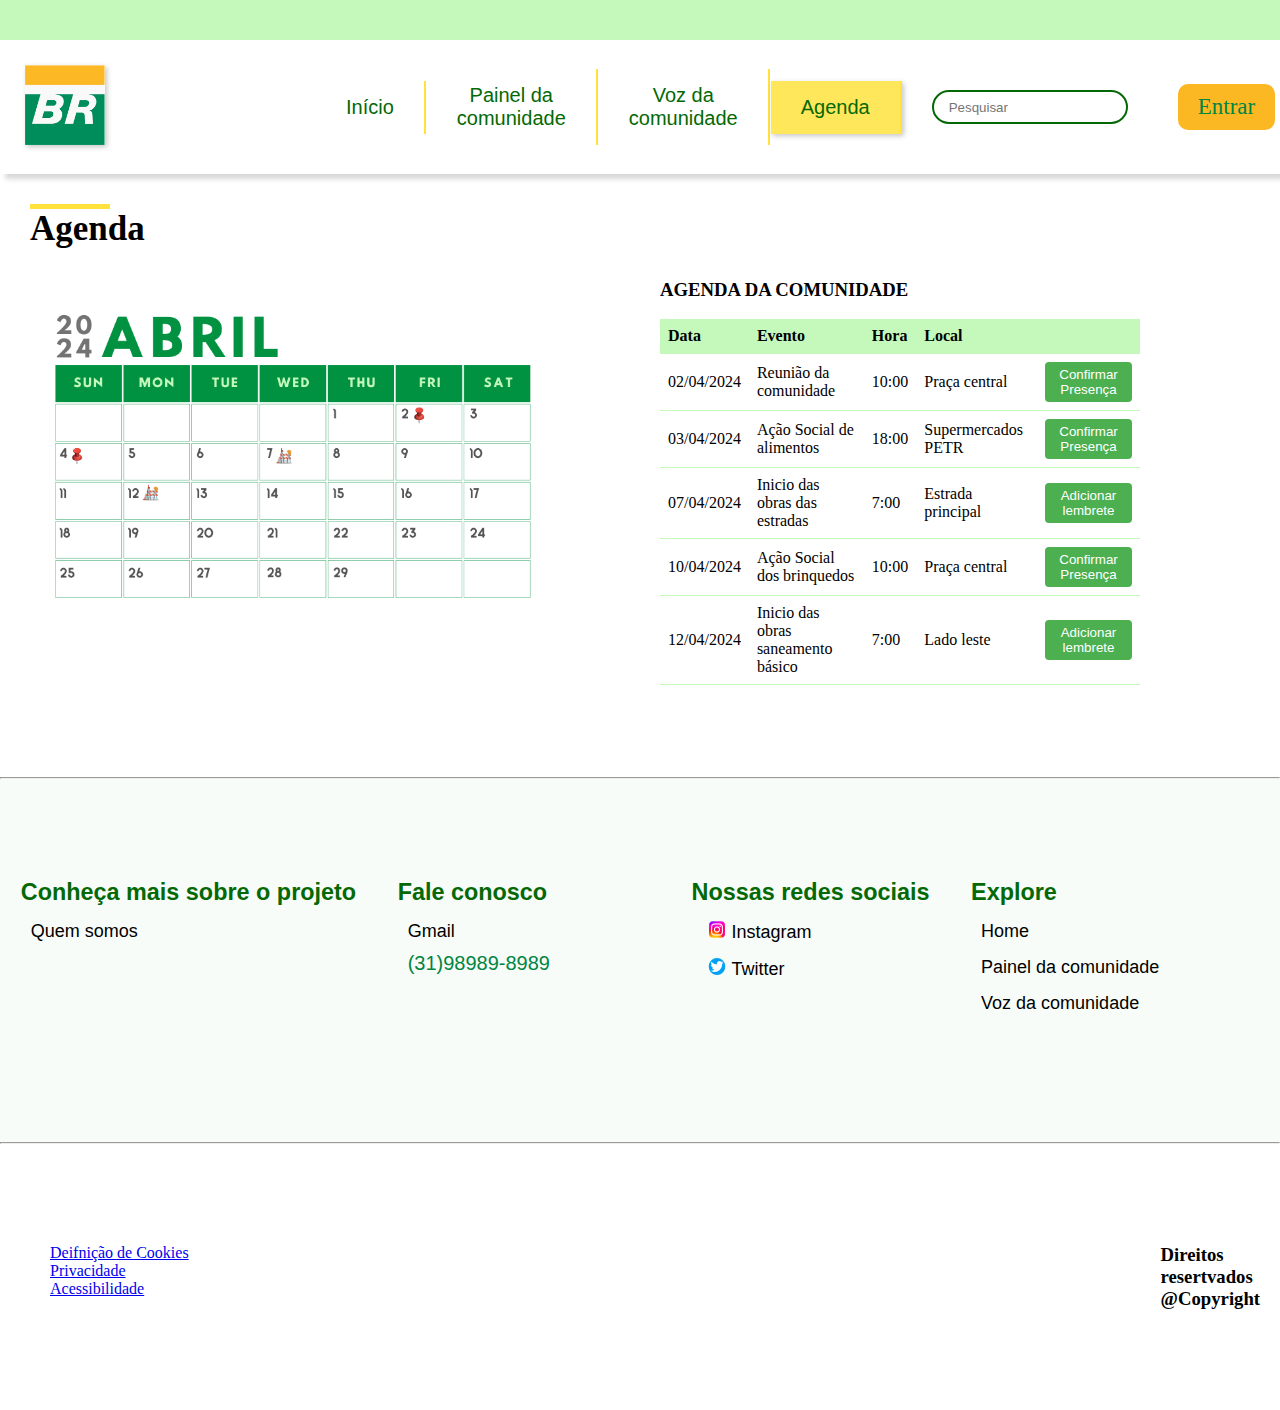
<file: agenda/agenda.html>
<!DOCTYPE html>
<html>

<head>
  <meta charset="utf-8">
  <meta name="viewport" content="width=device-width">
  <title>site cabuloso da gabi</title>
  <link href="../agenda/agenda.css" rel="stylesheet" type="text/css" />
</head>

<body>
  

  <header class= "prehead"> </header>
  <header style="box-shadow: 5px 5px 5px rgba(0, 0, 0, 0.158);" class= "branco">
   <div style="display: inline-flex; text-align:left"; >

       
         
           <div id="botaologo">
             <a href="../Home/home.html"><img id="logo" src="imagens/logopetr.png" alt="logopetrobras"></a>
           </div>
      
      
           <div id="nav" display: inline-block;>

            <span><a class="links" id="home"  href="../Home/home.html">Início</a></span>

               <span><a class="links"  href="../painelDaComunidade/Paineldacomunidade.html">Painel da comunidade</a></span>

               <span><a class="links"  id="voz" href="../Vozcomunidade/vozcomunidade.html">Voz da comunidade</a></span>

               <span ><a class="links" id="agenda" href="../agenda/agenda.html">Agenda</a></span>

               <input style="margin-right: 50px;" type="text " placeholder="Pesquisar">
               <a id="perfil" href="../login/login.html"><span>Entrar</span></a>
         </div>
             
   </div>
 
   
        </header> 

        <!--CORPO DA PAGINAA-->
        
        <div id="corpotitulo">
            <div class="decorative-bar"></div>
            <h2 id="subtitulo"> Agenda</h2>
            </div>

            <!-- CORPO AGENDA-->
            <div class="container"> 
                <div class="imagem"> 
                    <img src="imagens/Green and White Minimalist 2024 Calendar.png" alt="calendar">
                </div>
                <div class="agenda">
            <h3>AGENDA DA COMUNIDADE</h3>
            <BR>
<table>
    <tr>
        <th>Data</th>
        <th>Evento</th>
        <th>Hora</th>
        <th>Local</th>
        <th></th>
    </tr>
    <tr>
        <td>02/04/2024</td>
        <td>Reunião da comunidade</td>
        <td>10:00</td>
        <td>Praça central</td>
        <td><button class="confirmar-presenca-btn">Confirmar Presença</button></td>
    </tr>
    <tr>
        <td>03/04/2024</td>
        <td>Ação Social de alimentos</td>
        <td>18:00</td>
        <td>Supermercados PETR</td>
        <td> <button class="confirmar-presenca-btn">Confirmar Presença</button></td>
    </tr>
    <tr>
        <td>07/04/2024</td>
        <td>Inicio das obras das estradas</td>
        <td>7:00</td>
        <td>Estrada principal</td>
        <td><button class="confirmar-presenca-btn">Adicionar lembrete</button></td>
    </tr>
    <tr>
        <td>10/04/2024</td>
        <td>Ação Social dos brinquedos</td>
        <td>10:00</td>
        <td>Praça central</td>
        <td><button class="confirmar-presenca-btn">Confirmar Presença</button></td>
    </tr>
    <tr>
        <td>12/04/2024</td>
        <td>Inicio das obras saneamento básico</td>
        <td>7:00</td>
        <td>Lado leste</td>
        <td><button class="confirmar-presenca-btn">Adicionar lembrete</button></td>
    </tr>
    
</table>
                </div>
            </div>
</body>
<br>
<br>
<br>
<br>
<hr>





<footer>

    <div class="titulo">
      <div class="item">
          <h3 id="projeto">Conheça mais sobre o projeto</h3>
          <a href="#" class="subtitulo">Quem somos</a>
      </div>
      <div class="item">
          <h3 id="contato">Fale conosco</h3>
          <a href="#" class="subtitulo">Gmail</a>
          <a href="#">(31)98989-8989</a>
      </div>
      <div class="item">
          <h3 id="redes-sociais">Nossas redes sociais</h3>
          <a href="#" class="subtitulo"><img src="../painelDaComunidade/imagens/Instagrаm-Logo.png" alt="Instagram">Instagram</a>
          <a href="#" class="subtitulo"><img src="../painelDaComunidade/imagens/Twitter-Emblema.png" alt="Twitter">Twitter</a>
      </div>
      <div class="item">
          <h3 id="explorar">Explore</h3>
          <a href="#" class="subtitulo">Home</a>
          <a href="#" class="subtitulo">Painel da comunidade</a>
          <a href="#" class="subtitulo">Voz da comunidade</a>
      </div>
  </div>
  
    
  <br>
  
  </footer>
  <hr>
  
  <div id="fimft">
    
  <div>
    <a href="#">Deifnição de Cookies</a>
    <a href="#">Privacidade</a>
    <a href="#">Acessibilidade</a>
  </div>
  
  <div style="margin-left: 900px;">
    <h3>Direitos resertvados @Copyright</h3>
  </div>
  
    </div>
</file>
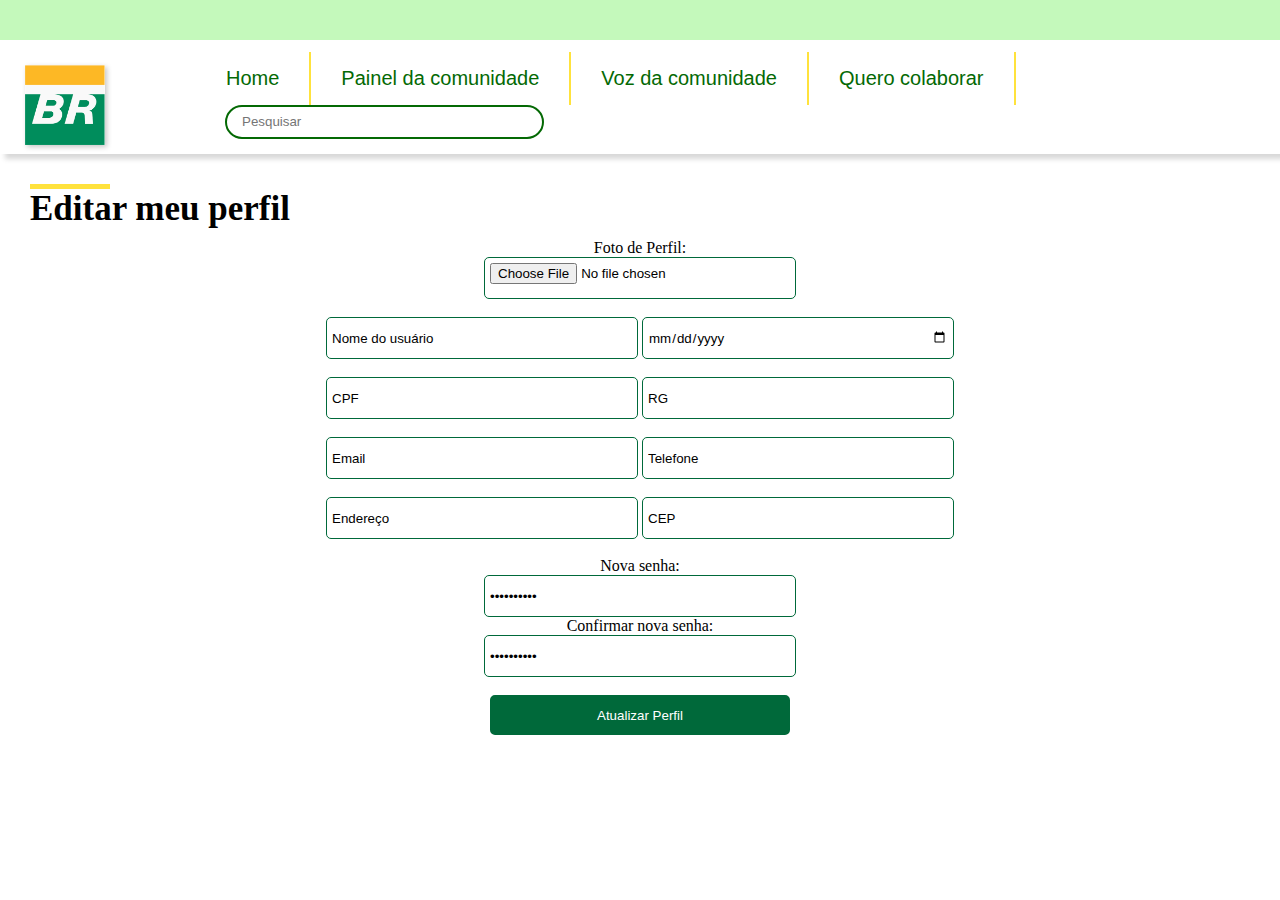
<file: editarPerfil/editarperfil.html>
<!DOCTYPE html>
<html lang="en">
<head>
    <meta charset="UTF-8">
    <meta name="viewport" content="width=device-width, initial-scale=1.0">
    <title>Agenda</title>
    <link rel="stylesheet" href="editarperfil.css">
</head>
<body>
    
    <header class= "prehead"> </header>
    <header style="box-shadow: 5px 5px 5px rgba(0, 0, 0, 0.158);" class= "branco">
     <div style="display: inline-flex; text-align:left"; >
             <img id="logo" src="imagens/logopetr.png" alt="logopetrobras">
              
             <div id="nav" display: inline-block;>
                  <span style="margin-right: 15px;"><a class="links" href="../Home/home.html">Home</a></span>
                   <span style="margin-right: 15px;"><a class="links" href="../painelDaComunidade/Paineldacomunidade.html">Painel da comunidade</a></span>
                   <span style="margin-right: 15px;"><a class="links" href="#">Voz da comunidade</a></span>
                   <span style="margin-right: 15px;"><a class="links" href="#">Quero colaborar</a></span>
                   <input type="text " placeholder="Pesquisar">
             </div>
               
     </div>
          </header> 
          <div id="corpotitulo">
            <div class="decorative-bar"></div>
            <h2 id="subtitulo"> Editar meu perfil</h2>
            </div>

    <!-- CÓDIGO DE FORMULARIO DE PERFIL-->
    <div id="editar-perfil-form">
        <form action="atualizar_perfil.php" method="post">
        
            <label for="foto">Foto de Perfil:</label>
            <input type="file" id="foto" name="foto"> <br><br>
            
                <input type="text" id="nome" name="nome" value="Nome do usuário">
                <input type="date" id="data-nascimento" name="data-nascimento"><br><br>
           
                <input type="text" id="cpf" name="cpf" value="CPF">
                <input type="text" id="rg" name="rg" value="RG"><br><br>

                <input type="email" id="email" name="email" value="Email">
                <input type="tel" id="telefone" name="telefone" value="Telefone"><br><br>
            
            
                <input type="text" id="endereco" name="endereco" value="Endereço">
                <input type="text" id="cep" name="cep" value="CEP"><br><br>
         
            
                <label for="senha">Nova senha:</label>
                <input type="password" id="senha" name="senha" value="Nova senha"><br>
                <label for="confirmar-senha">Confirmar nova senha:</label>
                <input type="password" id="confirmar-senha" name="confirmar-senha" value="nova senha"><br>
            <br>
            <input  type="submit" value="Atualizar Perfil">
        </form>
    </div>

   
</body>
</html>
</file>
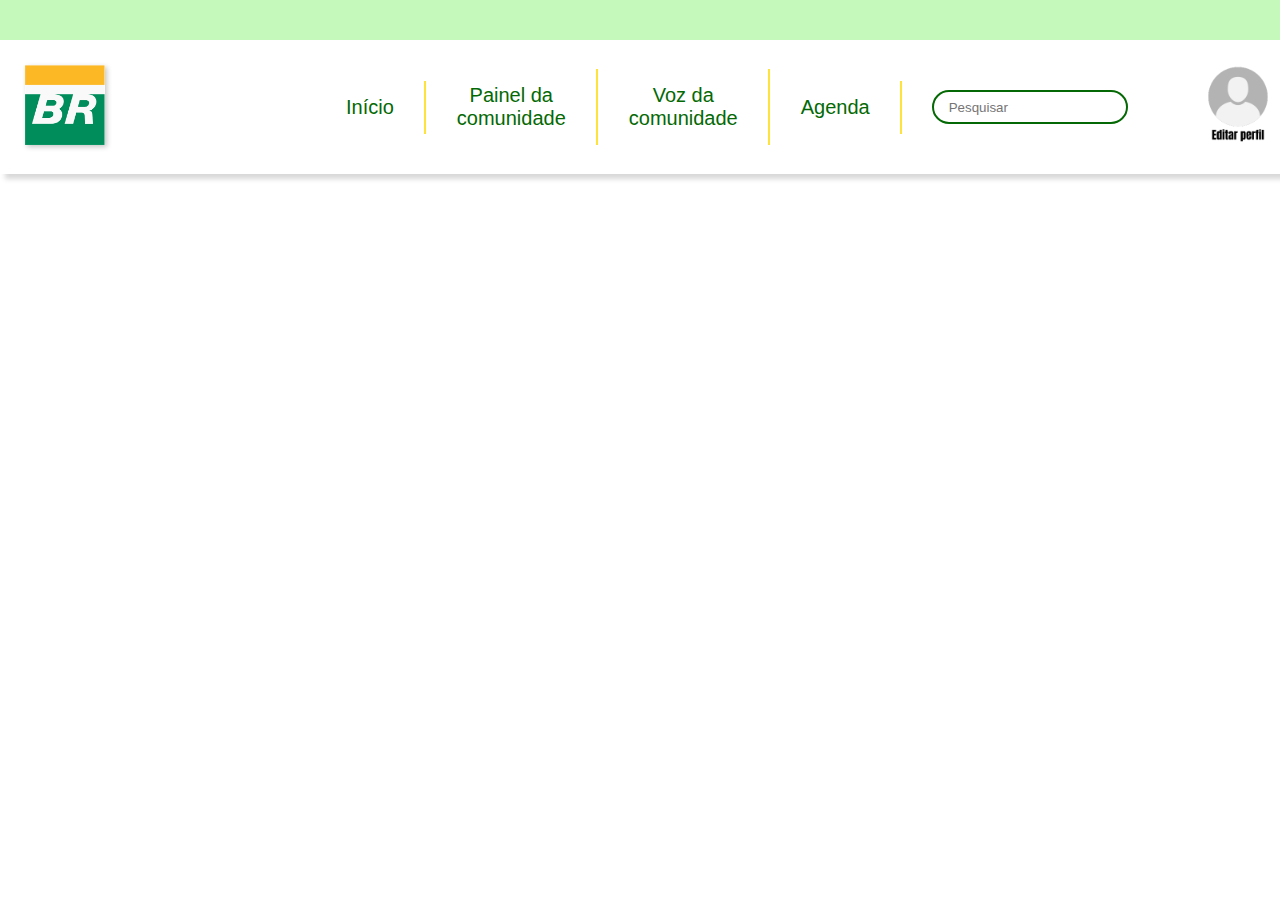
<file: Home/cab.html>
<!DOCTYPE html>
<html>

<head>
  <meta charset="utf-8">
  <meta name="viewport" content="width=device-width">
  <title>site cabuloso da gabi</title>
  <link href="cab.css" rel="stylesheet" type="text/css" />
</head>

<body>
  

  <header class= "prehead"> </header>
  <header style="box-shadow: 5px 5px 5px rgba(0, 0, 0, 0.158);" class= "branco">
   <div style="display: inline-flex; text-align:left"; >

       
         
           <div id="botaologo">
             <a href="home.html"><img id="logo" src="imagens/logopetr.png" alt="logopetrobras"></a>
           </div>
      
      
           <div id="nav" display: inline-block;>

            <span><a class="links" id="home"  href="#">Início</a></span>

               <span><a class="links"  href="../painelDaComunidade/Paineldacomunidade.html">Painel da comunidade</a></span>

               <span><a class="links"  id="voz" href="../Vozcomunidade/vozcomunidade.html">Voz da comunidade</a></span>

               <span ><a class="links" id="agenda" href="../agenda/agenda.html">Agenda</a></span>

               <input style="margin-right: 50px;" type="text " placeholder="Pesquisar">
               <a id="perfil" href="#"><img src="imagens/perfil.png" alt=""></a>
         </div>
             
   </div>
 
   
        </header>
</file>
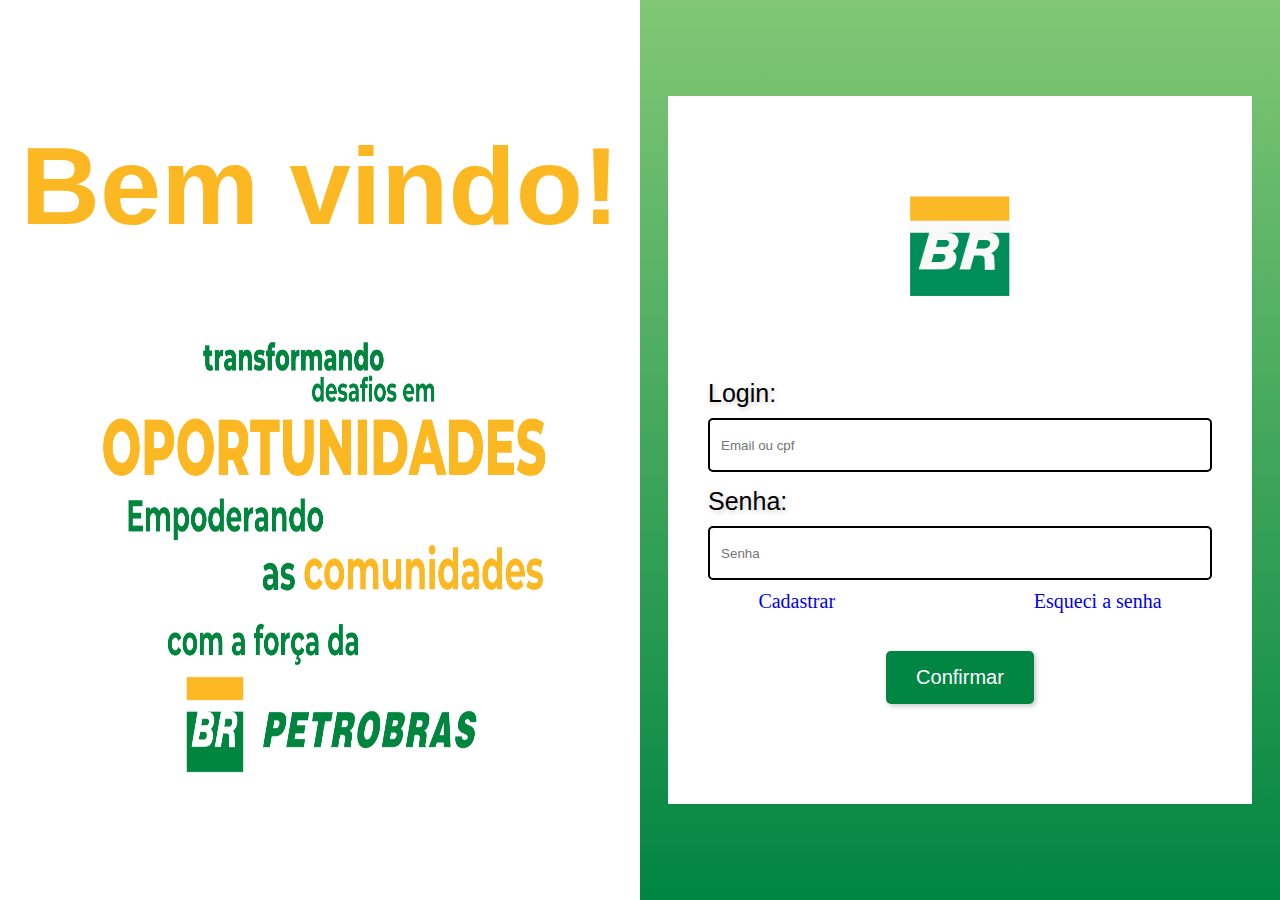
<file: login/login.html>
<!DOCTYPE html>
<html lang="pt-br">

<head>

  <meta charset="utf-8">
  <meta name="viewport" content="width=device-width">
  <link rel="stylesheet" href="login.css">
  <title>login</title>


</head>

<body>



  <div class="inteiro">
    <div class="metade">
      <h1>Bem vindo!</h1>
      
      <img src="imagens/frase.png" alt="Imagem">
    </div>
    <div class="metade2">
      <div id="conteudo">
        <img id="logo" src="imagens/logopetr.png" alt="">
        <br>
        <p>Login:</p>
        <input type="text" id="emailcpf" placeholder="   Email ou cpf">
        <p>Senha:</p>
        <input type="text" id="senha" placeholder="   Senha">
        <div id="links">
          <a href="../telaDeRegistro/codigos/telaRegistro1.html">Cadastrar</a>
          <a href="#">Esqueci a senha</a>
        </div>
        <br>
        <div style="text-align: center;"><a id="botao" href="../Home/home.html"> Confirmar</a></div>
      </div>

    </div>
  </div>

</body>

</html>
</file>
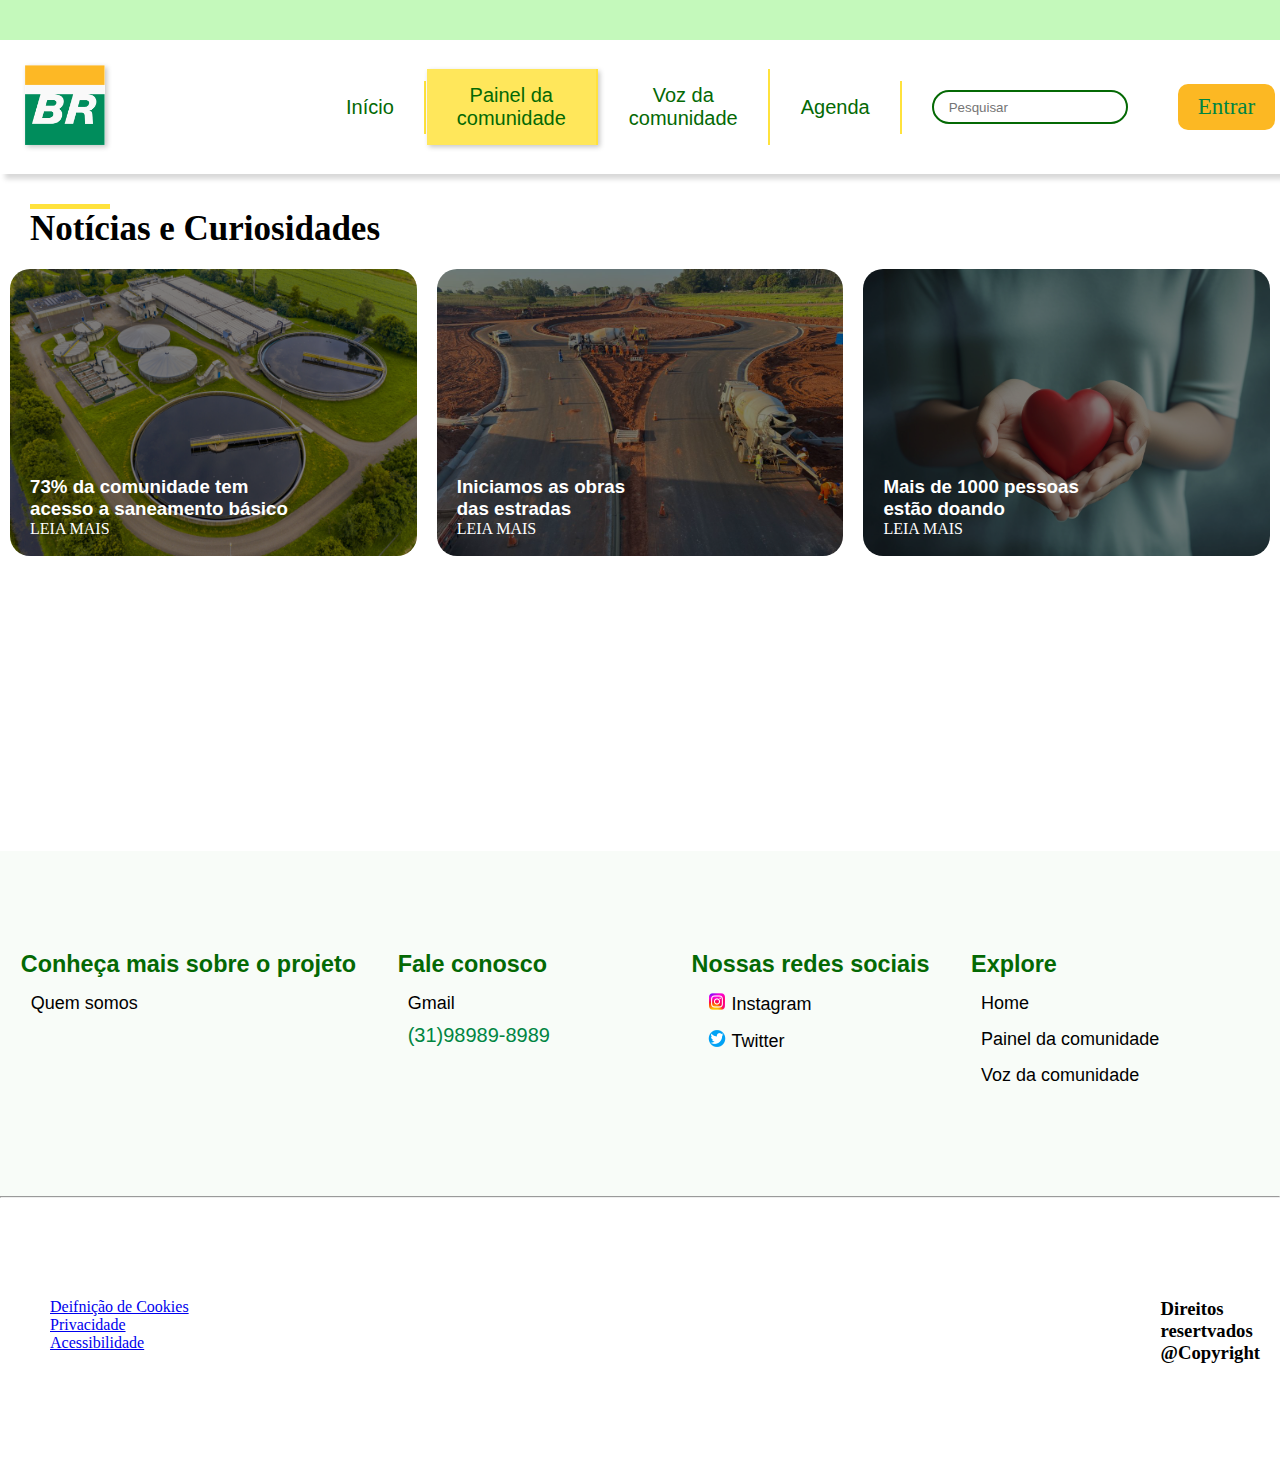
<file: painelDaComunidade/paineldacomunidade.html>
<!DOCTYPE html>
<html>

<head>
  <meta charset="utf-8">
  <meta name="viewport" content="width=device-width">
  <title>site cabuloso da gabi</title>
  <link href="paineldacomunidade.css" rel="stylesheet" type="text/css" />
</head>

<body>
  

  <header class= "prehead"> </header>

  <header style="box-shadow: 5px 5px 5px rgba(0, 0, 0, 0.158);" class= "branco">
   <div style="display: inline-flex; text-align:left"; >

       
         
           <div class="botaologo">
             <a href="../Home/home.html"><img id="logo" src="imagens/logopetr.png" alt="logopetrobras"></a>
           </div>
      
      
           <div id="nav" display: inline-block;>

            <span><a class="links" id="home"  href="../Home/home.html">Início</a></span>

               <span><a class="links" id="painel" href="../painelDaComunidade/Paineldacomunidade.html">Painel da comunidade</a></span>

               <span><a class="links"  id="voz" href="../Vozcomunidade/vozcomunidade.html">Voz da comunidade</a></span>

               <span ><a class="links" id="agenda" href="../agenda/agenda.html">Agenda</a></span>

               <input style="margin-right: 50px;" type="text " placeholder="Pesquisar">
               <a id="perfil" href="../login/login.html"><span>Entrar</span></a>
         </div>
             
   </div>



</header> 
<main>
        
    <div id="corpotitulo">
      <div class="decorative-bar"></div>
      <h2 id="subtitulo"> Notícias e Curiosidades</h2>
    </div>

    <div class="noticias-container"> 
    <div class="noticia">
      <img id="noticiaagua" src="imagens/agua.jpg" alt="noticiaagua">
      <h3>73% da comunidade tem <br> acesso a saneamento básico </h3>
      <a href="#">LEIA MAIS</a>
    </div>
    <div class="noticia">
      <img id="noticiaagua" src="imagens/obras.jpg" alt="noticiaagua">
      <h3>Iniciamos as obras <br> das estradas</h3>
      <a href="#">LEIA MAIS</a>
    </div>
    <div class="noticia">
      <img id="noticiaagua" src="imagens/doação.jpg" alt="noticiaagua">
      <h3>Mais de 1000 pessoas <br> estão doando</h3>
      <a href="#">LEIA MAIS</a>
    </div>
  </div>
  
  <pre>















    


  </pre>
</main>
   
        

    
       
<footer>

  <div class="titulo">
    <div class="item">
        <h3 id="projeto">Conheça mais sobre o projeto</h3>
        <a href="#" class="subtitulo">Quem somos</a>
    </div>
    <div class="item">
        <h3 id="contato">Fale conosco</h3>
        <a href="#" class="subtitulo">Gmail</a>
        <a href="#">(31)98989-8989</a>
    </div>
    <div class="item">
        <h3 id="redes-sociais">Nossas redes sociais</h3>
        <a href="#" class="subtitulo"><img src="../painelDaComunidade/imagens/Instagrаm-Logo.png" alt="Instagram">Instagram</a>
        <a href="#" class="subtitulo"><img src="../painelDaComunidade/imagens/Twitter-Emblema.png" alt="Twitter">Twitter</a>
    </div>
    <div class="item">
        <h3 id="explorar">Explore</h3>
        <a href="#" class="subtitulo">Home</a>
        <a href="#" class="subtitulo">Painel da comunidade</a>
        <a href="#" class="subtitulo">Voz da comunidade</a>

    </div>
</div>

  
  
  

  





</footer>
<hr>

<div id="fimft">
  
<div>
  <a href="#">Deifnição de Cookies</a>
  <a href="#">Privacidade</a>
  <a href="#">Acessibilidade</a>
</div>

<div style="margin-left: 900px;">
  <h3>Direitos resertvados @Copyright</h3>
</div>
  </div>





</html>
</file>
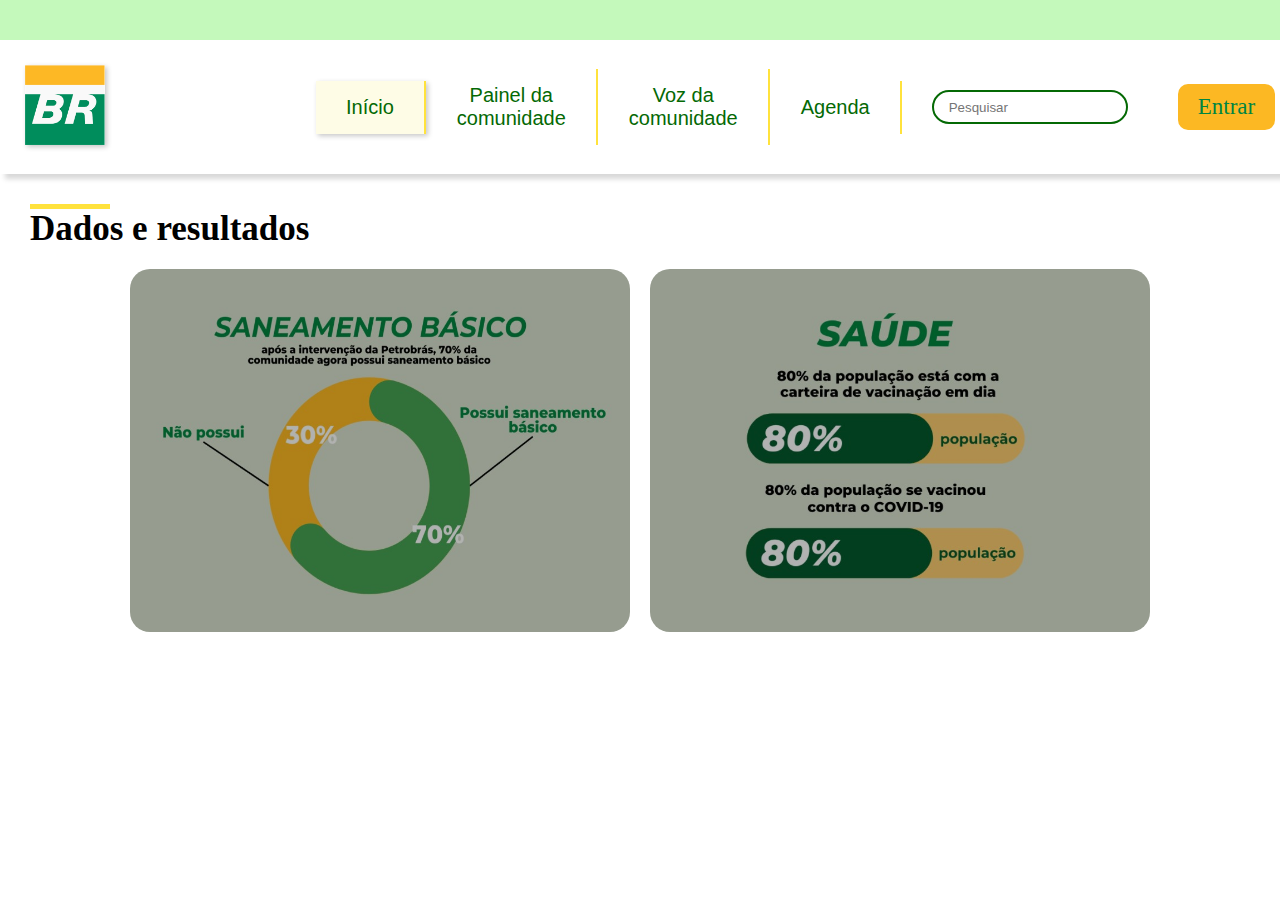
<file: progresso/progresso.html>
<!DOCTYPE html>
<html>

<head>
  <meta charset="utf-8">
  <meta name="viewport" content="width=device-width">
  <title>site cabuloso da gabi</title>
  <link href="progresso.css" rel="stylesheet" type="text/css" />
</head>

<body>
  

  <header class= "prehead"> </header>

  <header style="box-shadow: 5px 5px 5px rgba(0, 0, 0, 0.158);" class= "branco">
   <div style="display: inline-flex; text-align:left"; >

       
         
           <div class="botaologo">
             <a href="../Home/home.html"><img id="logo" src="imagens/logopetr.png" alt="logopetrobras"></a>
           </div>
      
      
           <div id="nav" display: inline-block;>

            <span><a class="links" id="home"  href="../Home/home.html">Início</a></span>

               <span><a class="links"  href="../painelDaComunidade/paineldacomunidade.html">Painel da comunidade</a></span>

               <span><a class="links"  id="voz" href="../Vozcomunidade/vozcomunidade.html">Voz da comunidade</a></span>

               <span ><a class="links" id="agenda" href="../agenda/agenda.html">Agenda</a></span>

               <input style="margin-right: 50px;" type="text " placeholder="Pesquisar">
               <a id="perfil" href="../login/login.html"><span>Entrar</span></a>
         </div>
             
   </div>
 
   
        </header> 

        <main>

        <div id="corpotitulo">
          <div class="decorative-bar"></div>
          <h2 id="subtitulo"> Dados e resultados</h2>
          </div>

          <div class="dados-container"> 
              <div class="dados">
                <img id="dados1" src="imagens/dados1.jpg" alt="dados1">
              </div>
              <div class="dados">
                <img id="dados2" src="imagens/dados2.jpg" alt="dados2">
                </div>
          </div> 
          
        </main>
</file>
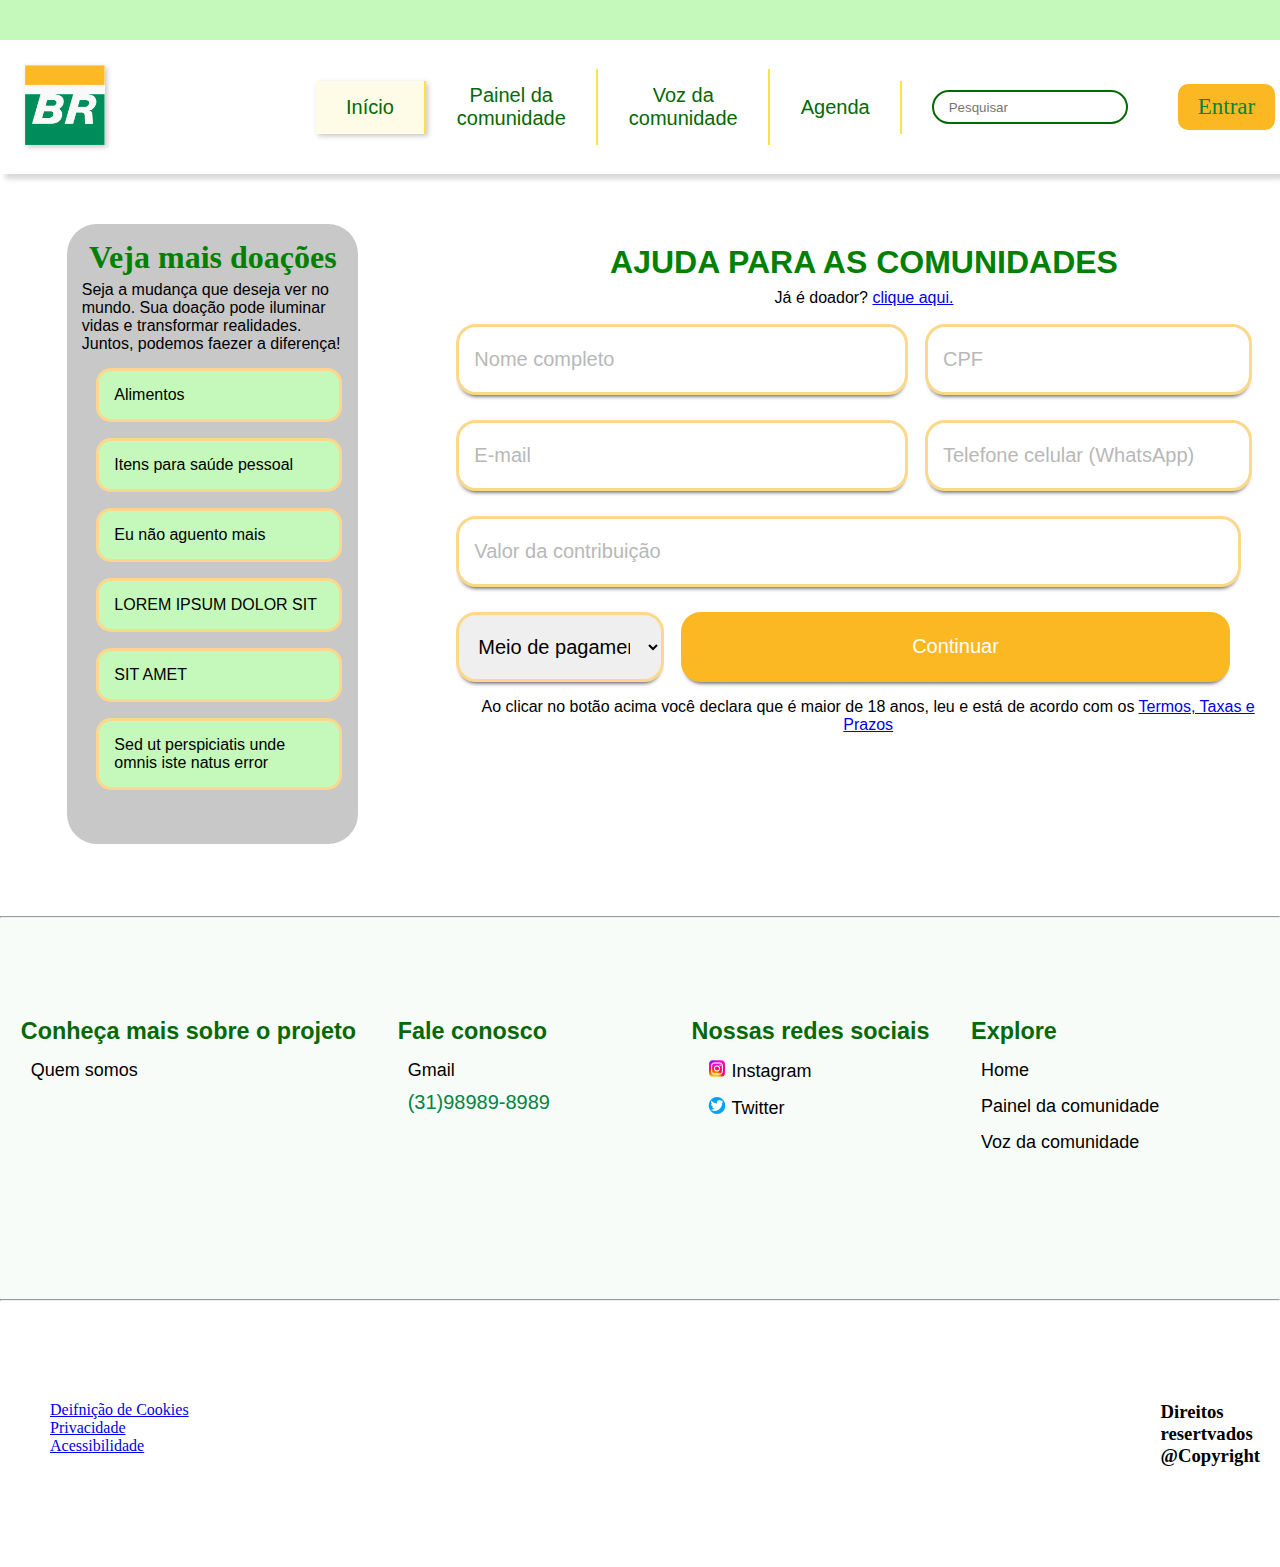
<file: querocolaborar/querocolab.html>
<!DOCTYPE html>
<html>

<head>
  <meta charset="utf-8">
  <meta name="viewport" content="width=device-width">
  <title>site cabuloso da gabi</title>
  <link href="querocolab.css" rel="stylesheet" type="text/css" />
</head>

  <body>

  <header class= "prehead"> </header>

  <header style="box-shadow: 5px 5px 5px rgba(0, 0, 0, 0.158);" class= "branco">
   <div style="display: inline-flex; text-align:left"; >

       
         
           <div class="botaologo">
             <a href="../Home/home.html"><img id="logo" src="imagens/logopetr.png" alt="logopetrobras"></a>
           </div>
      
      
           <div id="nav" display: inline-block;>

            <span><a class="links" id="home"  href="../Home/home.html">Início</a></span>

               <span><a class="links"  href="../painelDaComunidade/paineldacomunidade.html">Painel da comunidade</a></span>

               <span><a class="links"  id="voz" href="../Vozcomunidade/vozcomunidade.html">Voz da comunidade</a></span>

               <span ><a class="links" id="agenda" href="../agenda/agenda.html">Agenda</a></span>

               <input style="margin-right: 50px;" type="text " placeholder="Pesquisar">
               <a id="perfil" href="../login/login.html"><span>Entrar</span></a>
         </div>
             
   </div> 
        </header>

     

          <section class="container">
            <div class="div-right">
              <div class="container-doacoes">
                <h1>AJUDA PARA AS COMUNIDADES</h1>
                <p></p>
                <p> Já é doador? <a href="#">clique aqui.</a></p>
                <form class="input-area">
                  <input type="text" id="fname" name="fname" placeholder="Nome completo" class="informacao"><br>
                  <input type="text" id="cpf" name="cpf" placeholder="CPF" class="informacao"><br>
                  <input type="email" id="email" name="email" class="informacao" placeholder="E-mail">
                  <input type="text" id="fnumber" name="fnumber" class="informacao" placeholder="Telefone celular (WhatsApp)">
                  <input type="number" id="contribuicao" name="contribuicao" class="informacao"
                    placeholder="Valor da contribuição">
                  <select required id="meio-pagamento" class="meio-pagamento">
                    <option value="" disabled selected>Meio de pagamento</option>
                    <option value="1">Cartão de crédito</option>
                    <option value="2">Pix</option>
                    <option value="03">Boleto Bancário</option>
                  </select>
                  <button type="button" id="btn-continuar">Continuar</button>
                  <p id="termos">Ao clicar no botão acima você declara que é maior de 18 anos, leu e está de acordo com os <a
                      href="#">
                      Termos, Taxas e Prazos</a> </p>
                </form>
              </div>
            </div>
            </div>
            <div class="div-left">
              <div class="mais-doacoes">
                <h1>Veja mais doações</h1>
                <p>Seja a mudança que deseja ver no mundo. Sua doação pode iluminar vidas e transformar realidades. Juntos,
                  podemos faezer a diferença!</p>
                <div class="container-noticias">
                  <div class="noticia item-1">Alimentos</div>
                  <div class="noticia item-2">Itens para saúde pessoal </div>
                  <div class="noticia item-3">Eu não aguento mais</div>
                  <div class="noticia item-4">LOREM IPSUM DOLOR SIT</div>
                  <div class="noticia item-5">SIT AMET </div>
                  <div class="noticia item-6">Sed ut perspiciatis unde omnis iste natus error</div>
                </div>
      
            </div>
          </div>
        </section>
      


     



  

        <br>
        <br>
        <br>
        <br>
        <hr>
  <footer>

    <div class="titulo">
      <div class="item">
          <h3 id="projeto">Conheça mais sobre o projeto</h3>
          <a href="#" class="subtitulo">Quem somos</a>
      </div>
      <div class="item">
          <h3 id="contato">Fale conosco</h3>
          <a href="#" class="subtitulo">Gmail</a>
          <a href="#">(31)98989-8989</a>
      </div>
      <div class="item">
          <h3 id="redes-sociais">Nossas redes sociais</h3>
          <a href="#" class="subtitulo"><img src="../painelDaComunidade/imagens/Instagrаm-Logo.png" alt="Instagram">Instagram</a>
          <a href="#" class="subtitulo"><img src="../painelDaComunidade/imagens/Twitter-Emblema.png" alt="Twitter">Twitter</a>
      </div>
      <div class="item">
          <h3 id="explorar">Explore</h3>
          <a href="#" class="subtitulo">Home</a>
          <a href="#" class="subtitulo">Painel da comunidade</a>
          <a href="#" class="subtitulo">Voz da comunidade</a>
      </div>
  </div>
  
</body> 
    
    
  
    
  <br>
  
  
  <br>
 
  </footer>
  <hr>
  
  <div id="fimft">
    
  <div>
    <a href="#">Deifnição de Cookies</a>
    <a href="#">Privacidade</a>
    <a href="#">Acessibilidade</a>
  </div>
  
  <div style="margin-left: 900px;">
    <h3>Direitos resertvados @Copyright</h3>
  </div>
    </div>
  
  </html>
</file>
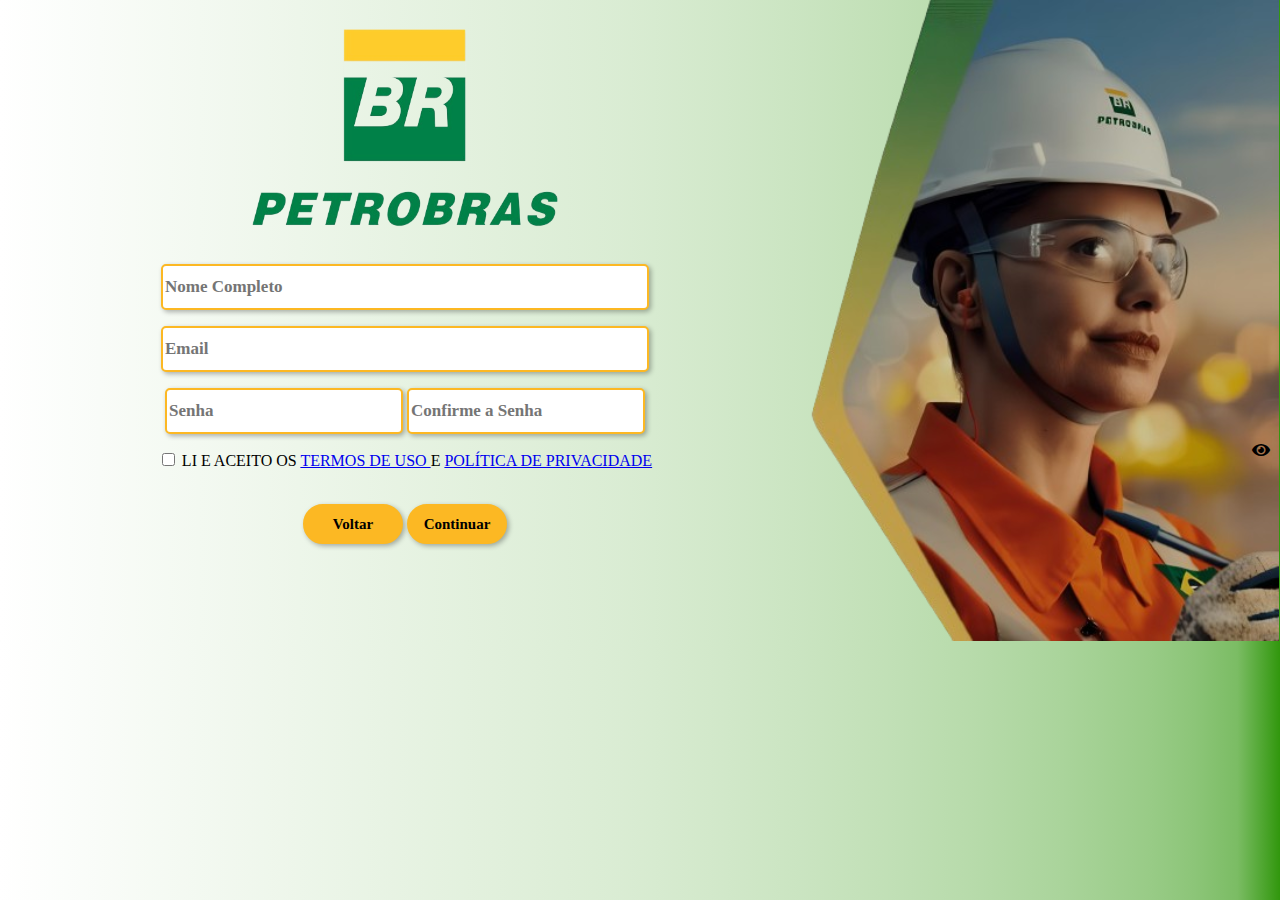
<file: telaDeRegistro/codigos/telaRegistro1.html>
<!DOCTYPE html>
<html lang="pt-br">
<head>
    <meta charset="UTF-8">
    <meta name="viewport" content="width=device-width, initial-scale=1.0">
    <link rel="stylesheet" href="styleTelaRegistro1.css">
    <meta http-equiv="refresh" content=""> <!--Atualiza a pagina automaticamente-->
    <link rel="stylesheet" href="https://github.com/devbridge/jQuery-Autocomplete/blob/master/dist/jquery.autocomplete.min.js">
    <title>TelaDeRegistro1</title>
    <!--    FUNÇÃO QUE ADICIONA UM BOTÃO QUE MOSTRA A SENHA -->
    <link rel="stylesheet" href="https://cdnjs.cloudflare.com/ajax/libs/font-awesome/5.15.4/css/all.min.css">
    <!--    Ícones do materialize (ainda não está sendo usado) -->
    <link href="https://fonts.googleapis.com/icon?family=Material+Icons" rel="stylesheet">
</head>
<body>
<div class="cantoDireito">
    <img src="..//imagens/imagemDaDireita.png" alt="imagemTelaDeRegistro" class="imagemTelaDeRegistro">      
</div>
<div class="iconePetrobrasClass">
    <img src="..//imagens/iconePetrobras.png" alt="iconePetrobras" class="iconePetrobras">
</div>
<div class="dadosPessoais">
    <form action="telaRegistro2.html" method="post">
        <div id="caixasDeTexto">
            <input type="text" name="nomeCompleto" id="nomeCompleto" placeholder="Nome Completo" required></br>
            <p></p>
            <input type="email" name="emailUsuario" id="emailUsuario" placeholder="Email" autocomplete="email" required></br>
            <p></p>
            <input type="password" name="senhaUsuario" id="senhaUsuario" placeholder="Senha" required>
            <input type="password" name="confirmarSenhaUsuario" id="confirmarSenhaUsuario" placeholder="Confirme a Senha" required>
            <i id="olho" class="fas fa-eye toggle-password" onclick="togglePassword()"></i>
            <p></p>
        </div>
        <div class="termosDeUso">
            <p>
                <input type="checkbox" name="botaoAceitar" id="botaoAceitar" required>
                    LI E ACEITO OS 
                <a href="..//Termos de Uso e privacidade/Termos de Uso.pdf">
                    TERMOS DE USO
                </a>
                    E
                <a href="..//Termos de Uso e privacidade/Política de Privacidade.pdf">
                    POLÍTICA DE PRIVACIDADE
                </a>      
            </p>
        </div>
        </br>
            <div class="botoes">
                <input type="submit" value="Voltar" class="botaoVoltar" onclick="history.back()">
                <input type="submit" value="Continuar" class="botaoContinuar" action="telaRegistro2.html" onclick="return validarSenha()">
            </div>
    </form>
</div>

<script type="text/javascript" src="scriptTelaDeRegistro1.js"></script>

</body>
</html>
</file>
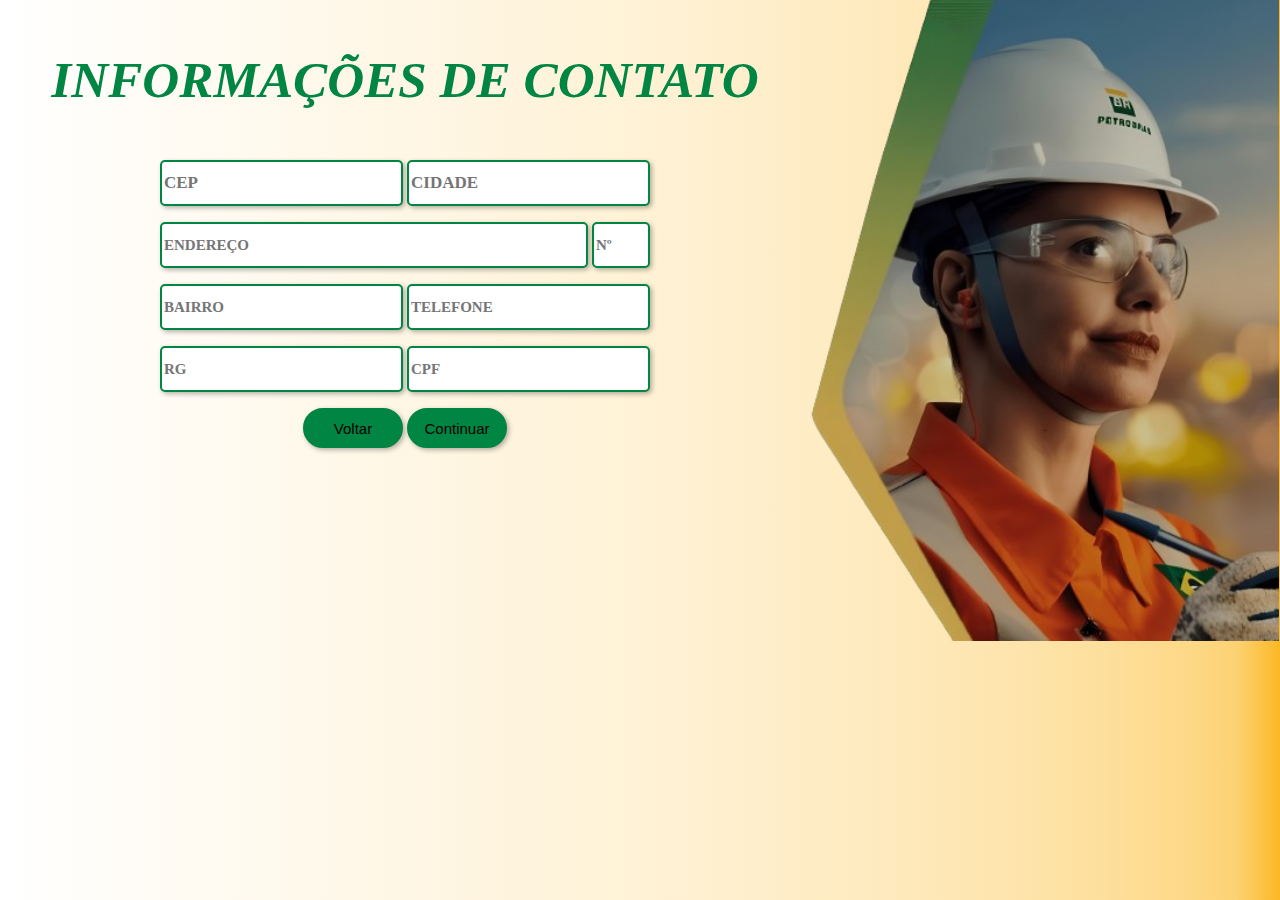
<file: telaDeRegistro/codigos/telaRegistro2.html>
<!DOCTYPE html>
<html lang="pt-br">
<head>
    <meta charset="UTF-8">
    <meta name="viewport" content="width=device-width, initial-scale=1.0">
    <link rel="stylesheet" href="styleTelaRegistro2.css">
    <meta http-equiv="refresh" content=""/> <!--Atualiza a pagina automaticamente-->
    <title>TelaDeRegistro2</title>
</head>
<body>
    <div class="cantoDireito"> <!-- Imagem que fica no canto direito da página-->
        <img src="..//imagens/imagemDaDireita.png" alt="imagemTelaDeRegistro" class="imagemTelaDeRegistro">      
    </div>
    <p class="textoSuperior">INFORMAÇÕES DE CONTATO</p> <!-- Informações do usuario-->
    <div class="dadosPessoais">
        <form action="" method="post">
            <div id="caixasDeTexto">
                <input type="text" name="cepUsuario" id="cepUsuario" placeholder="CEP" required>
                <input type="text" name="cidadeUsuario" id="cidadeUsuario" placeholder="CIDADE" required></br>
                <p></p>
                <input type="text" name="EnderecoUsuario" id="enderecoUsuario" placeholder="ENDEREÇO" required>
                <input type="text" name="numeroCasaUsuario" id="numeroCasaUsuario" placeholder="Nº" required></br>
                <p></p>
                <input type="text" name="bairroUsuario" id="bairroUsuario" placeholder="BAIRRO" required> 
                <input type="tel" name="telefoneUsuario" id="telefoneUsuario" placeholder="TELEFONE" autocomplete="tel" pattern="^[0-9]{4,5}-[0-9]{4}$" required> </br>
                <!-- Estudar mais RegEx para desenvolver melhor as expressões regulares -->
                <p></p>
                <input type="text" name="rgUsuario" id="rgUsuario" placeholder="RG" required>
                <input type="text" name="cpfUsuario" id="cpfUsuario" placeholder="CPF" required>
                <p></p>
            </div>
                    <div>
                        <a href="..//codigos/telaRegistro1.html">
                            <input type="button" value="Voltar" class="botaoVoltar"></a>
                        <input type="button" type="submit" value="Continuar" class="botaoContinuar" id="loginButton">
                    </div>
        </form>
    </div>
    
    <!-- Texto que aparece no balão-->
    <div class="balao" id="balao">Login realizado com sucesso!</div> 

    <script>
    document.getElementById('loginButton').addEventListener('click', function() {
                    // Mostrar balão flutuante
                    document.getElementById('balao').style.display = 'block';
    
                    // Ocultar o balão após 3 segundos
                    setTimeout(function() {
                        document.getElementById('balao').style.display = 'none';

                    // Redirecionar para outra página após 3 segundos
                    window.location.href = 'F:/trabalhoFinalSenai/siteCompleto/Home/home.html';  // ALTERAR O PARA ONDE ESTÁ SENDO REDIRECIONADO 
                    }, 3000);    
    }); 

    // Define um padrão na forma de escrever o número de CPF
    document.getElementById('cpfUsuario').addEventListener('input', function(e) {
    var value = e.target.value;
    var cpfPattern = value.replace(/\D/g, '') // Remove qualquer coisa que não seja número
						.replace(/(\d{3})(\d)/, '$1.$2') // Adiciona ponto após o terceiro dígito
						.replace(/(\d{3})(\d)/, '$1.$2') // Adiciona ponto após o sexto dígito
						.replace(/(\d{3})(\d)/, '$1-$2') // Adiciona traço após o nono dígito
						.replace(/(-\d{2})\d+?$/, '$1'); // Impede entrada de mais de 11 dígitos
    e.target.value = cpfPattern;
    });

    // Define um padrão na forma de escrever o número de telefone 
    document.getElementById('telefoneUsuario').addEventListener('input', function(e) {
    var value = e.target.value;
    var telefonePattern = value.replace(/\D/g, '') // Remove qualquer coisa que não seja número
						.replace(/^(\d{2})(\d)/, '($1) $2') // Adiciona parênteses nos dois primeiros dígitos
						.replace(/(\d{4})$/, '-$1'); // Adiciona hífen antes dos últimos quatro dígitos
    e.target.value = telefonePattern;
    });
    </script>

    <!-- API que autocompleta o endereço apartir do CEP informado (https://brasilapi.com.br/docs#tag/CEP)-->
    <script type="text/javascript" src="cep.js"></script>

</body>
</html>
</file>
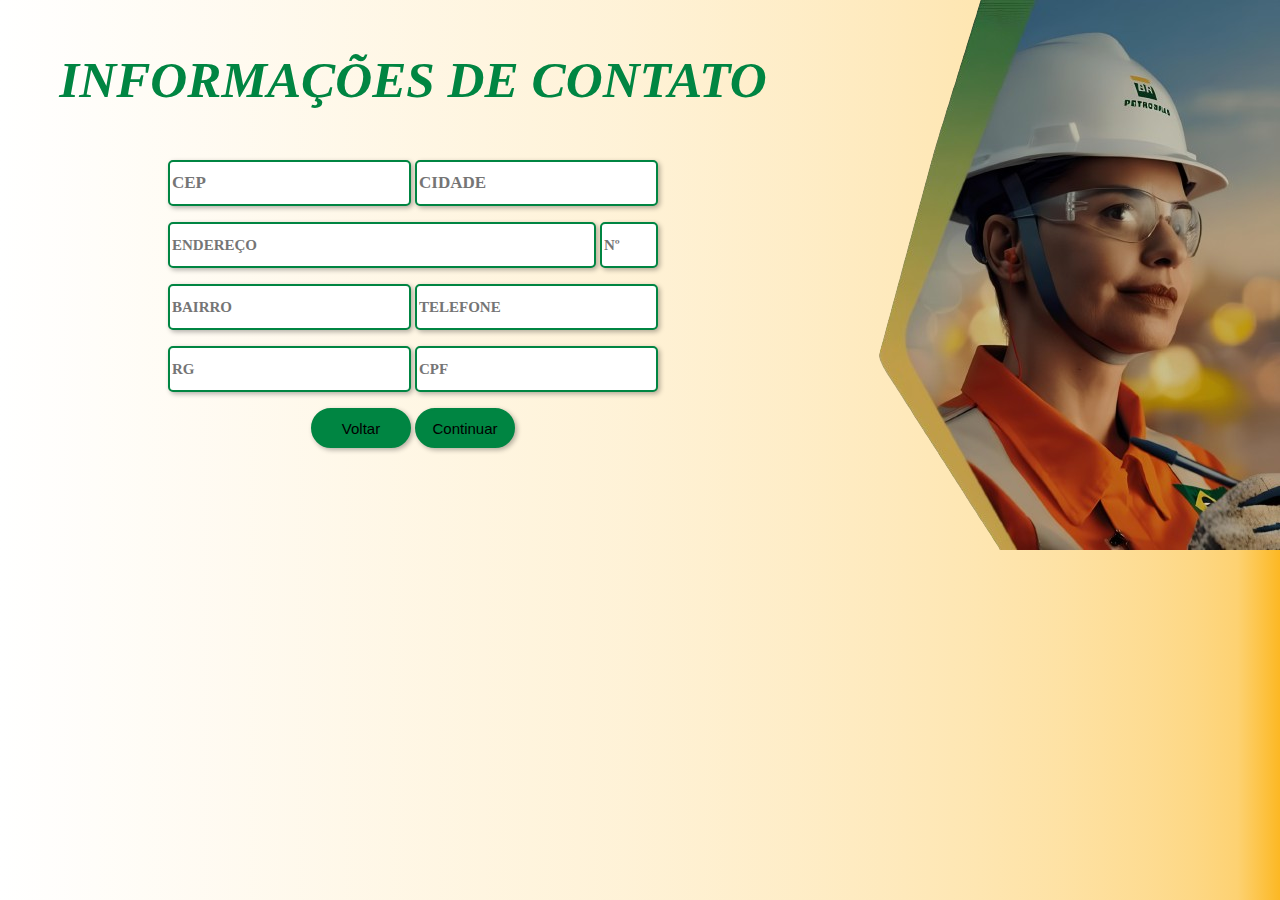
<file: telaDeRegistro/codigos/teste.html>
<!DOCTYPE html>
<html lang="pt-br">
<head>
    <meta charset="UTF-8">
    <meta name="viewport" content="width=device-width, initial-scale=1.0">
    <link rel="stylesheet" href="styleTelaRegistro2.css">
    <meta http-equiv="refresh" content=""/> <!--Atualiza a pagina automaticamente-->
    <title>TelaDeRegistro2</title>
</head>
<body>
<div class="cantoDireito"> <!-- Imagem que fica no canto direito da página-->
    <img src="..//imagens/imagem_tela_de_registro_melhorada.png" alt="imagemTelaDeRegistro" class="imagemTelaDeRegistro">      
</div>
<p class="textoSuperior">INFORMAÇÕES DE CONTATO</p> <!-- Informações do usuario-->
    <div class="dadosPessoais">
        <form action="" method="post">
            <div id="caixasDeTexto">
                <input type="text" name="cepUsuario" id="cepUsuario" placeholder="CEP" required>
                <input type="text" name="cidadeUsuario" id="cidadeUsuario" placeholder="CIDADE"></br>
                <p></p>
                <input type="text" name="EnderecoUsuario" id="enderecoUsuario" placeholder="ENDEREÇO">
                <input type="text" name="numeroCasaUsuario" id="numeroCasaUsuario" placeholder="Nº"></br>
                <p></p>
                <input type="text" name="bairroUsuario" id="bairroUsuario" placeholder="BAIRRO"> 
                <input type="text" name="telefoneUsuario" id="telefoneUsuario" placeholder="TELEFONE"> </br>
                <p></p>
                <input type="text" name="rgUsuario" id="rgUsuario" placeholder="RG">
                <input type="text" name="cpfUsuario" id="cpfUsuario" placeholder="CPF">
                <p></p>
            </div>
        </form>
            <div>
                <form action="telaRegistro1.html" method="post">
                    <div>
                        <input type="submit" value="Voltar" class="botaoVoltar">
                    </div>
                </form>
                <form action="" method="post">
                    <div>
                        <input type="button" value="Continuar" class="botaoContinuar" id="loginButton">
                    </div>
                </form>
            </div>
    </div>
    
    <!-- Texto que aparece no balão-->
    <div class="balao" id="balao">Login realizado com sucesso!</div> 

    <script>
        document.getElementById('loginButton').addEventListener('click', function() {
            // Mostrar balão flutuante
            document.getElementById('balao').style.display = 'block';

            // Ocultar o balão após 3 segundos
            setTimeout(function() {
                document.getElementById('balao').style.display = 'none';
                
                // Redirecionar para outra página após 3 segundos
                window.location.href = '..//telaPrincipal/home.html';  // ALTERAR O PARA ONDE ESTÁ SENDO REDIRECIONADO 
            }, 3000);
        });
    </script>
</body>
</html>
</file>
<file: agenda/agenda.css>
*{
    margin: 0px;
    padding: 0px;
  }
  
  
  
    .prehead {
      background: #C4F9BB;
      padding: 20px;
      text-align:left;
    }
    
    .branco {
      background: #ffffff;
      padding: 5px;
      text-align:left ;
      list-style-type: none;
     
    }
    
    #nav {
      display: flex;
      align-items: center; /* Centraliza verticalmente */
      justify-content: space-between; /* Distribui os elementos igualmente ao longo do eixo principal */
      padding: 10px 20px; /* Adiciona um espaçamento interno */
      margin-left: 200px;
  }
  
    #nav img{
      margin-left: 10px;
      width: 100px;
    }
  
    #perfil {
      text-decoration: none;
      font-size: 23px;
      color: var(--cor2);
      background-color: var(--cor3);
      padding: 10px 20px 10px 20px;
      border-radius: 10px;
    }
    #perfil:hover{
      font-size: 25px;
      margin-left: -2px;
      box-shadow: 2px 2px 5px rgba(0, 0, 0, 0.187);
    }

  .links {
    text-decoration: none;
    color:  rgb(4, 105, 4);
    padding: 15px 30px; /* Ajuste o padding para manter o tamanho constante */
    border-right: 2px solid rgb(255, 226, 60);
    text-align: center;
    display: inline-block;
    margin-left: -29px; /* Removendo a margem esquerda */
    margin-right: 10px; 
    font-size: 20px;
    font-family:sans-serif;
    font-weight: lighter;
    margin-right: 30px;
    
  }

.links:hover {
    background-color: #f8e30019;
    padding-left: 30px;
    box-shadow: 2px 2px 5px rgba(0, 0, 0, 0.222);
   
}

#logo{
    width: 80px;
    height: 80px;
    margin-right: 20px;
    margin-top: 20px;
    margin-left: 20px;
    box-shadow: 2px 2px 5px rgba(0, 0, 0, 0.219);
      }
    
      #botaologo{
        display: inline-flex;
        margin: 0px 0px 20px 0px;
      }

      input{
        max-width: 300px;
        height: 30px;
        border-radius: 20px;
        border-color: rgb(4, 105, 4);
        border-style: solid;
        font-family: sans-serif;
        padding-left: 15px;
      }

      /*COROP DA PAGINA*/

      :root {
        --cor0: #C4F9BC;
        --cor1: #81c775;
        --cor2: #008542;
        --cor3: #FCB823;
      }
      
      *{
        margin: 0px;
        padding: 0px;
      }
      
      
      /*CABEÇALHOOOO*/
        .prehead {
          background: #C4F9BB;
          padding: 20px;
          text-align:left;
        }
        
        .branco {
          background: #ffffff;
          padding: 5px;
          text-align:left ;
          list-style-type: none;
         
        }
        
        #nav {
          display: flex;
          align-items: center; /* Centraliza verticalmente */
          justify-content: space-between; /* Distribui os elementos igualmente ao longo do eixo principal */
          padding: 10px 20px; /* Adiciona um espaçamento interno */
          margin-left: 200px;
      }
      
        #nav img{
          margin-left: 10px;
          width: 100px;
        }
      
        #perfil img {
          width: 80px; /* Ajuste a largura conforme necessário */
          height: 80px; /* Ajuste a altura conforme necessário */
          margin-left: 20px; /* Adiciona um espaçamento à esquerda da imagem do perfil */
      }
      #perfil img:hover{
        width: 82px;
        height: 82px;
        margin: 0px -10px -5px 20px
        
      }
      
        input{
          max-width: 300px;
          height: 30px;
          border-radius: 20px;
          border-color: rgb(4, 105, 4);
          border-style: solid;
          font-family: sans-serif;
          padding-left: 15px;
        }
      
        .links {
          text-decoration: none;
          color:  rgb(4, 105, 4);
          padding: 15px 30px; /* Ajuste o padding para manter o tamanho constante */
          border-right: 2px solid rgb(255, 226, 60);
          text-align: center;
          display: inline-block;
          margin-left: -29px; /* Removendo a margem esquerda */
          margin-right: 10px; 
          font-size: 20px;
          font-family:sans-serif;
          font-weight: lighter;
          margin-right: 30px;
          
        }
      
      .links:hover {
          background-color: #f8e30019;
          padding-left: 30px;
          box-shadow: 2px 2px 5px rgba(0, 0, 0, 0.222);
         
      }
      .links:active{
          background-color: rgba(255, 226, 60, 0.839);
          padding-left: 30px;
          box-shadow: 2px 2px 5px rgba(0, 0, 0, 0.222);
      }
      
      #agenda {
        background-color:  rgba(255, 226, 60, 0.839);
        padding-left: 30px;
        box-shadow: 2px 2px 5px rgba(0, 0, 0, 0.222);
      }
      
       
        #logo{
      width: 80px;
      height: 80px;
      margin-right: 20px;
      margin-top: 20px;
      margin-left: 20px;
      box-shadow: 2px 2px 5px rgba(0, 0, 0, 0.219);
        }
      
        #botaologo{
          display: inline-flex;
          margin: 0px 0px 20px 0px;
        }
       
        /*TITULO*/
          .decorative-bar {
            
            height: 5px; /* Altura da barra */
            background-color:  rgb(255, 226, 60); /* Cor da barra */
            width: 80px; /* Largura da barra */
            margin-top: 30px; 
            margin-left: 2px;
           margin-left: 30px;
            
        }
      
        #subtitulo{
          font-size: 35px;
          color:rgb(0, 0, 0);
          margin-left: 30px;
          padding-bottom: 10px;
        
        }
      
      /*AGENDA*/
      
      .container {
          display: grid;
          grid-template-columns: 1fr 1fr; /* Divide a tela em duas colunas de tamanhos iguais */
          height: 100%;
      }
      .imagem {
          flex: 1;
          padding: 20px;
      }
      .imagem img {
          max-width: 105%; /* Definindo largura máxima */
          height: auto; /* Mantendo a proporção */
      }
      .agenda {
          flex: 3;
          padding: 20px;
      }
      .agenda table {
          width: 80%; 
          border-collapse: collapse;
      }
      .agenda th, .agenda td {
          padding: 8px;
          text-align: left;
          border-bottom: 1px solid #C4F9BB;
      }
      .agenda th {
          background-color: #C4F9BB;
      }
      .confirmar-presenca-btn {
          padding: 5px 10px;
          background-color: #4CAF50;
          color: white;
          border: none;
          border-radius: 4px;
          cursor: pointer;
      }
      .confirmar-presenca-btn:hover {
          background-color: #45a049;
      }




      /*FOOTER*/
footer{
  display: inline-block;
  text-align: center;
  background-color: rgba(0, 128, 0, 0.027);
  padding-top: 100px;
  padding-bottom: 100px ;
  width: 100%;
  
  
}

footer a{
  font-size: 20px;
  text-decoration: none;
  color: var(--cor2);
  justify-content: center;
  margin: 10px 100px 10px 10px;

}

footer a:hover{
  text-decoration: underline;
}

.titulo {
  display: flex;
  flex-wrap: wrap; /* Permite que os itens sejam enrolados para a próxima linha */
  color:rgb(4, 105, 4);
  justify-content: space-around;
  font-size: 20px;
  font-family: sans-serif;
}

.item {
 
  text-align: left;
}

.subtitulo {
  font-size: 18px;
  color: rgb(0, 0, 0);
  display: block;
  margin-top: 15px;
  font-family: sans-serif;
}

.subtitulo img{  
width: 30px;
height: auto;
}

#fimft{
display: inline-flex;
background-color: white;
padding-top: 100px;
padding-bottom: 100px;
text-align: left;
margin-left: 50px;
}
#fimft a{
margin-right: 50px;
}
</file>
<file: editarPerfil/editarperfil.css>
@font-face {
    font-family: petr;
    src: url(fontes/fontpetr.ttf);
  }

  *{
    margin: 0px;
    padding: 0px;
  }

    .prehead {
      background: #C4F9BB;
      padding: 20px;
      text-align:left ; 
    }
    
    .branco {
      background: #ffffff;
      padding: 5px;
      text-align:left ;
      list-style-type: none;
     
    }
    
    #nav{
      
      margin: auto;
      margin-left: 100px;
      display: inline-block;

      max-width:1200px;
          }
    input{
      max-width: 300px;
      height: 30px;
      border-radius: 20px;
      border-color: rgb(4, 105, 4);
      border-style: solid;
      font-family: sans-serif;
      padding-left: 15px;
    }
    .links {
      text-decoration: none;
      color:  rgb(4, 105, 4);
      padding: 15px 30px; /* Ajuste o padding para manter o tamanho constante */
      border-right: 2px solid rgb(255, 226, 60);
      text-align: center;
      display: inline-block;
      margin-left: -29px; /* Removendo a margem esquerda */
      margin-right: 10px; 
      font-size: 20px;
      font-family:sans-serif;
      font-weight: lighter;
  }
  
  .links:hover {
      background-color: #f8e30019;
      padding-left: 30px;
      box-shadow: 2px 2px 5px rgba(0, 0, 0, 0.222);
     
  }
  
    h1{
      font-family: petr;
      font-weight: lighter;
      word-spacing: -20px;
      text-shadow: 2px 2px 5px rgba(1, 54, 1, 0.276);
     
    }
  
    #logo{
  width: 80px;
  height: 80px;
  margin-right: 20px;
  margin-top: 20px;
  margin-left: 20px;
  box-shadow: 2px 2px 5px rgba(0, 0, 0, 0.219);
    }
  header  h1{
    margin-top: 20px;
    margin-bottom: 20px;
  }

  
    .decorative-bar {
      
      height: 5px; /* Altura da barra */
      background-color:  rgb(255, 226, 60); /* Cor da barra */
      width: 80px; /* Largura da barra */
      margin-top: 30px; 
      margin-left: 2px;
     margin-left: 30px;
      
  }

#subtitulo{
  font-size: 35px;
  color:rgb(0, 0, 0);
  margin-left: 30px;
  padding-bottom: 10px;

}

/*FORMULÁRIO EDITAR PERFIL*/
#editar-perfil-form{
    text-align: center;
}
/* Estilo para cada par de rótulo e campo de entrada */
.form-group {
    display: inline-block; /* Faz com que cada par seja exibido em linha */
    margin-bottom: 90px; /* Adiciona um espaço entre cada par */
    text-align: left; /* Alinha o texto à esquerda */
    vertical-align: top; /* Alinha os elementos verticalmente ao topo */
}

/* Estilo para os rótulos */
label {
    display: block; /* Faz com que os rótulos ocupem toda a largura disponível */
}

/* Estilo para os campos de entrada */
input {
    width: calc(50% - 5px); /* Define a largura dos campos de entrada */
}
/* Estilo para os campos de entrada */
input[type="text"],
input[type="password"],
input[type="email"],
input[type="tel"],
input[type="date"],
input[type="file"] {
    width: calc(50% - 5px); /* Define a largura dos campos de entrada */
    height: 30px; /* Define a altura dos campos de entrada */
    border-radius: 5px; /* Adiciona bordas arredondadas */
    border: 1px solid #00693a; /* Adiciona uma borda */
    padding: 5px; /* Adiciona um espaço interno */
}
input[type="submit"] {
    height: 40px; /* Define a altura do botão */
    border-radius: 5px; /* Adiciona bordas arredondadas */
    border-color: #00693a; 
    background-color:#00693a; /* Define a cor de fundo */
    color: #fff; /* Define a cor do texto */
    padding: 10px 20px; /* Adiciona um espaço interno */
    cursor: pointer; /* Adiciona um cursor de ponteiro */
    transition: background-color 0.3s; /* Adiciona uma transição suave de cor de fundo */
}

/* Estilo para o botão quando hover */
input[type="submit"]:hover {
    background-color:  #C4F9BB; /* Altera a cor de fundo quando hover */
}
</file>
<file: Home/cab.css>
*{
    margin: 0px;
    padding: 0px;
  }
  
  
  
    .prehead {
      background: #C4F9BB;
      padding: 20px;
      text-align:left;
    }
    
    .branco {
      background: #ffffff;
      padding: 5px;
      text-align:left ;
      list-style-type: none;
     
    }
    
    #nav {
      display: flex;
      align-items: center; /* Centraliza verticalmente */
      justify-content: space-between; /* Distribui os elementos igualmente ao longo do eixo principal */
      padding: 10px 20px; /* Adiciona um espaçamento interno */
      margin-left: 200px;
  }
  
    #nav img{
      margin-left: 10px;
      width: 100px;
    }
  
    #perfil img {
      width: 80px; /* Ajuste a largura conforme necessário */
      height: 80px; /* Ajuste a altura conforme necessário */
      margin-left: 20px; /* Adiciona um espaçamento à esquerda da imagem do perfil */
  }
  #perfil img:hover{
    width: 82px;
    height: 82px;
    margin: 0px -10px -5px 20px
    
  }

  .links {
    text-decoration: none;
    color:  rgb(4, 105, 4);
    padding: 15px 30px; /* Ajuste o padding para manter o tamanho constante */
    border-right: 2px solid rgb(255, 226, 60);
    text-align: center;
    display: inline-block;
    margin-left: -29px; /* Removendo a margem esquerda */
    margin-right: 10px; 
    font-size: 20px;
    font-family:sans-serif;
    font-weight: lighter;
    margin-right: 30px;
    
  }

.links:hover {
    background-color: #f8e30019;
    padding-left: 30px;
    box-shadow: 2px 2px 5px rgba(0, 0, 0, 0.222);
   
}

#logo{
    width: 80px;
    height: 80px;
    margin-right: 20px;
    margin-top: 20px;
    margin-left: 20px;
    box-shadow: 2px 2px 5px rgba(0, 0, 0, 0.219);
      }
    
      #botaologo{
        display: inline-flex;
        margin: 0px 0px 20px 0px;
      }

      input{
        max-width: 300px;
        height: 30px;
        border-radius: 20px;
        border-color: rgb(4, 105, 4);
        border-style: solid;
        font-family: sans-serif;
        padding-left: 15px;
      }
</file>
<file: login/login.css>
@font-face {
    font-family: petr;
    src: url(fontes/fontpetr.ttf);
}

/*VARIAVEIS*/
:root {
    --cor0: #C4F9BC;
    --cor1: #81c775;
    --cor2: #008542;
    --cor3: #FCB823;
}

* {
    margin: 0px;
    padding: 0px;
}

.inteiro {
    display: flex;
    height: 100vh
}

.metade {
    flex: 1;

    box-sizing: border-box;
    display: flex;
    justify-content: center;
    align-items: center;
    flex-direction: column
}

.metade2 {
    flex: 1;
    box-sizing: border-box;
    display: flex;
    justify-content: center;
    align-items: center;
    flex-direction: column
}

.metade img {
    margin-top: 30px;
    margin-left: 10px;
    height: 50%;
    width: 70%
}

#logo {
    width: 100px;
    height: 100px;
    display: block;
   margin-inline: auto;
   margin-bottom: 50px;
}

.metade2 {
    background-image: linear-gradient(to bottom, var(--cor1), var(--cor2))
}

#conteudo {
    background-color: white;
    padding: 100px 40px 100px 40px;
}



input {
    width: 500px;
    height: 50px;
    margin: 0 auto;
    display: block;
    border: 2px solid black;
    border-radius: 5px;

}

#botao {
    display: inline-block;
    margin-top: 20px;
    /* personalização */
    padding: 15px 30px 15px 30px;
    background-color: var(--cor2);
    color: #fff;
    border-radius: 5px;
    box-shadow: 2px 2px 5px rgba(0, 0, 0, 0.227);
    font-size: 20px;
    font-family: Arial, Helvetica, sans-serif;
    font-weight: lighter;
    text-decoration: none;
}
  

#botao:hover{
    padding: 16px 31px 16px 31px;
    box-shadow: 3px 3px 5px rgba(0, 0, 0, 0.364);
    margin-top: 18px;
}


#links{
    display: flex;
    justify-content: space-between;
    margin-top: 10px;
    width: 80%;
    margin-inline: auto;
   
}

#links a{
    font-size: 20px;
    text-decoration: none;
}
#links a:hover{
    text-decoration:underline ;
}

p {
    font-size: 25px;
    padding: 15px 0px 10px 0px;
    font-family: sans-serif;
    text-shadow: 2px 2px 5px rgba(0, 0, 0, 0.205);

}

h1 {
    font-size: 110px;
    padding-bottom: 50px;
    text-align: center;
    font-family: sans-serif;
    color: #FCB823;
    font-weight: bold;
}
</file>
<file: painelDaComunidade/paineldacomunidade.css>
:root {
    --cor0: #C4F9BC;
    --cor1: #81c775;
    --cor2: #008542;
    --cor3: #FCB823;
  }
  
  *{
    margin: 0px;
    padding: 0px;
  }
  
  
  /*CABEÇALHOOOO*/
    .prehead {
      background: #C4F9BB;
      padding: 20px;
      text-align:left;
    }
    
    .branco {
      background: #ffffff;
      padding: 5px;
      text-align:left;
      list-style-type: none;
     
    }
    
    #nav {
      display: flex;
      align-items: center; /* Centraliza verticalmente */
      justify-content: space-between; /* Distribui os elementos igualmente ao longo do eixo principal */
      padding: 10px 20px; /* Adiciona um espaçamento interno */
      margin-left: 200px;
  }
  
    #nav img{
      margin-left: 10px;
      width: 100px;
    }
  
    #perfil {
      text-decoration: none;
      font-size: 23px;
      color: var(--cor2);
      background-color: var(--cor3);
      padding: 10px 20px 10px 20px;
      border-radius: 10px;
    }
    #perfil:hover{
      font-size: 25px;
      margin-left: -2px;
      box-shadow: 2px 2px 5px rgba(0, 0, 0, 0.187);
    }
  
    input{
      max-width: 300px;
      height: 30px;
      border-radius: 20px;
      border-color: rgb(4, 105, 4);
      border-style: solid;
      font-family: sans-serif;
      padding-left: 15px;
    }
  
    .links {
      text-decoration: none;
      color:  rgb(4, 105, 4);
      padding: 15px 30px; /* Ajuste o padding para manter o tamanho constante */
      border-right: 2px solid rgb(255, 226, 60);
      text-align: center;
      display: inline-block;
      margin-left: -29px; /* Removendo a margem esquerda */
      margin-right: 10px; 
      font-size: 20px;
      font-family:sans-serif;
      font-weight: lighter;
      margin-right: 30px;
      
    }
  
  .links:hover {
      background-color: #f8e30019;
      padding-left: 30px;
      box-shadow: 2px 2px 5px rgba(0, 0, 0, 0.222); 
  }
  .links:active{
    background-color: rgba(255, 226, 60, 0.839);
    padding-left: 30px;
    box-shadow: 2px 2px 5px rgba(0, 0, 0, 0.222);
}
  
  #painel {
    background-color:rgba(255, 226, 60, 0.839);
    padding-left: 30px;
    box-shadow: 2px 2px 5px rgba(0, 0, 0, 0.222);
  }
  
   
    #logo{
  width: 80px;
  height: 80px;
  margin-right: 20px;
  margin-top: 20px;
  margin-left: 20px;
  box-shadow: 2px 2px 5px rgba(0, 0, 0, 0.219);
    }
  
    .botaologo{
      display: inline-flex;
      margin: 0px 0px 20px 0px;
    }

    /*CORPO DA PAGINA*/

    h2#subtitulo{
        font-size: 35px;
        color:#000000;
        margin-left: 30px;
        padding-bottom: 10px;
      }
      .decorative-bar {
          
        height: 5px; /* Altura da barra */
        background-color:  rgb(255, 226, 60); /* Cor da barra */
        width: 80px; /* Largura da barra */
        margin-top: 30px; 
        margin-left: 2px;
       margin-left: 30px;
        
      }

    .noticia {
        width: calc(33.33% - 20px); /* Define a largura das notícias, descontando a margem */
        margin: 10px; /* Adiciona margem ao redor das notícias */
        box-sizing: border-box; /* Faz com que a margem e o padding sejam incluídos na largura */
        position: relative;
      }
      
      .noticia img {
        width: 100%; /* Garante que a imagem ocupe toda a largura da div */
        height: 100%; /* Mantém a proporção da imagem */
        display: block;
        margin: 0 auto; /* Centraliza a imagem horizontalmente */
        border-radius: 20px;
        filter: brightness(50%);
        
      }
      
      img:hover {
        filter: brightness(100%);
        transition: 0.25s;
      }
      
      .noticia h3 {
        margin-top: -80px;
        color: #ffffff;
        margin-left: 20px;
        position: relative;
        font-family: sans-serif;
      }
      
      .noticia a {
        color: rgb(255, 255, 255);
        text-decoration: none;
        margin-left: 20px;
        margin-top: -100px;
        position: relative;
      }
      
      .noticia a:hover {
        text-decoration: underline;
      }
      
      .noticias-container {
        display: flex; /*  colocar os elementos lado a lado */
        justify-content: space-between; /* Distribui os elementos igualmente ao longo do eixo principal */
        flex-wrap: wrap; /* Permite que os elementos quebrem para a próxima linha quando não houver espaço suficiente */
      }

    







/*FOOTER*/
footer{
    display: inline-block;
    text-align: center;
    background-color: rgba(0, 128, 0, 0.027);
    padding-top: 100px;
    padding-bottom: 100px ;
    width: 100%;
    
    
  }
  
  footer a{
    font-size: 20px;
    text-decoration: none;
    color: var(--cor2);
    justify-content: center;
    margin: 10px 100px 10px 10px;
  
  }
  
  footer a:hover{
    text-decoration: underline;
  }
  
  .titulo {
    display: flex;
    flex-wrap: wrap; /* Permite que os itens sejam enrolados para a próxima linha */
    color:rgb(4, 105, 4);
    justify-content: space-around;
    font-size: 20px;
    font-family: sans-serif;
  }
  
  .item {
   
    text-align: left;
  }
  
  .subtitulo {
    font-size: 18px;
    color: rgb(0, 0, 0);
    display: block;
    margin-top: 15px;
    font-family: sans-serif;
  }
  
  img{  
  width: 30px;
  height: auto;
  }
  
  #fimft{
  display: inline-flex;
  background-color: white;
  padding-top: 100px;
  padding-bottom: 100px;
  text-align: left;
  margin-left: 50px;
  }
  #fimft a{
  margin-right: 50px;
  }
</file>
<file: progresso/progresso.css>
:root {
  --cor0: #C4F9BC;
  --cor1: #81c775;
  --cor2: #008542;
  --cor3: #FCB823;
}

*{
  margin: 0px;
  padding: 0px;
}


/*CABEÇALHOOOO*/
  .prehead {
    background: #C4F9BB;
    padding: 20px;
    text-align:left;
  }
  
  .branco {
    background: #ffffff;
    padding: 5px;
    text-align:left ;
    list-style-type: none;
   
  }
  
  #nav {
    display: flex;
    align-items: center; /* Centraliza verticalmente */
    justify-content: space-between; /* Distribui os elementos igualmente ao longo do eixo principal */
    padding: 10px 20px; /* Adiciona um espaçamento interno */
    margin-left: 200px;
}

  #nav img{
    margin-left: 10px;
    width: 100px;
  }

  #perfil {
    text-decoration: none;
    font-size: 23px;
    color: var(--cor2);
    background-color: var(--cor3);
    padding: 10px 20px 10px 20px;
    border-radius: 10px;
  }
  #perfil:hover{
    font-size: 25px;
    margin-left: -2px;
    box-shadow: 2px 2px 5px rgba(0, 0, 0, 0.187);
  }

  input{
    max-width: 300px;
    height: 30px;
    border-radius: 20px;
    border-color: rgb(4, 105, 4);
    border-style: solid;
    font-family: sans-serif;
    padding-left: 15px;
  }

  .links {
    text-decoration: none;
    color:  rgb(4, 105, 4);
    padding: 15px 30px; /* Ajuste o padding para manter o tamanho constante */
    border-right: 2px solid rgb(255, 226, 60);
    text-align: center;
    display: inline-block;
    margin-left: -29px; /* Removendo a margem esquerda */
    margin-right: 10px; 
    font-size: 20px;
    font-family:sans-serif;
    font-weight: lighter;
    margin-right: 30px;
    
  }

.links:hover {
    background-color: #f8e30019;
    padding-left: 30px;
    box-shadow: 2px 2px 5px rgba(0, 0, 0, 0.222);
   
}

#home {
  background-color: #f8e30019;
  padding-left: 30px;
  box-shadow: 2px 2px 5px rgba(0, 0, 0, 0.222);
}

 
  #logo{
width: 80px;
height: 80px;
margin-right: 20px;
margin-top: 20px;
margin-left: 20px;
box-shadow: 2px 2px 5px rgba(0, 0, 0, 0.219);
  }

  .botaologo{
    display: inline-flex;
    margin: 0px 0px 20px 0px;
  }

  /*CORPO DA PAGINA*/

  h2#subtitulo{
    font-size: 35px;
    color:#000000;
    margin-left: 30px;
    padding-bottom: 10px;
  }
  .decorative-bar {
      
    height: 5px; /* Altura da barra */
    background-color:  rgb(255, 226, 60); /* Cor da barra */
    width: 80px; /* Largura da barra */
    margin-top: 30px; 
    margin-left: 2px;
   margin-left: 30px;
    
  }

  /* BOX DE DADOS*/
.dados {
  width: 500px; /* Define a largura das notícias, descontando a margem */
  margin: 10px; /* Adiciona margem ao redor das notícias */
  box-sizing: border-box; /* Faz com que a margem e o padding sejam incluídos na largura */
  position: relative;
}

.dados img {
  width: 100%; /* Garante que a imagem ocupe toda a largura da div */
  height: 100%; /* Mantém a proporção da imagem */
  display: block;
  margin: 0 auto; /* Centraliza a imagem horizontalmente */
  border-radius: 20px;
  filter: brightness(70%);
  
}

img:hover {
  filter: brightness(100%);
  transition: 0.25s;
}



.dados-container {
  display: flex; /*  colocar os elementos lado a lado */
  justify-content: center; /* Distribui os elementos igualmente ao longo do eixo principal */
  flex-wrap: wrap; /* Permite que os elementos quebrem para a próxima linha quando não houver espaço suficiente */
}
</file>
<file: querocolaborar/querocolab.css>
:root {
  --cor0: #C4F9BC;
  --cor1: #81c775;
  --cor2: #008542;
  --cor3: #FCB823;
}

*{
  margin: 0px;
  padding: 0px;
}


/*CABEÇALHOOOO*/
  .prehead {
    background: #C4F9BB;
    padding: 20px;
    text-align:left;
  }
  
  .branco {
    background: #ffffff;
    padding: 5px;
    text-align:left ;
    list-style-type: none;
   
  }
  
  #nav {
    display: flex;
    align-items: center; /* Centraliza verticalmente */
    justify-content: space-between; /* Distribui os elementos igualmente ao longo do eixo principal */
    padding: 10px 20px; /* Adiciona um espaçamento interno */
    margin-left: 200px;
}

  #nav img{
    margin-left: 10px;
    width: 100px;
  }

  #perfil {
    text-decoration: none;
    font-size: 23px;
    color: var(--cor2);
    background-color: var(--cor3);
    padding: 10px 20px 10px 20px;
    border-radius: 10px;
  }
  #perfil:hover{
    font-size: 25px;
    margin-left: -2px;
    box-shadow: 2px 2px 5px rgba(0, 0, 0, 0.187);
  }

  input{
    max-width: 1200px;
    height: 30px;
    border-radius: 20px;
    border-color: rgb(4, 105, 4);
    border-style: solid;
    font-family: sans-serif;
    padding-left: 15px;
  }

  .links {
    text-decoration: none;
    color:  rgb(4, 105, 4);
    padding: 15px 30px; /* Ajuste o padding para manter o tamanho constante */
    border-right: 2px solid rgb(255, 226, 60);
    text-align: center;
    display: inline-block;
    margin-left: -29px; /* Removendo a margem esquerda */
    margin-right: 10px; 
    font-size: 20px;
    font-family:sans-serif;
    font-weight: lighter;
    margin-right: 30px;
    
  }

.links:hover {
    background-color: #f8e30019;
    padding-left: 30px;
    box-shadow: 2px 2px 5px rgba(0, 0, 0, 0.222);
}
.links:active{
  background-color: rgba(255, 226, 60, 0.839);
  padding-left: 30px;
  box-shadow: 2px 2px 5px rgba(0, 0, 0, 0.222);
}

#home {
  background-color: #f8e30019;
  padding-left: 30px;
  box-shadow: 2px 2px 5px rgba(0, 0, 0, 0.222);
}

 
  #logo{
width: 80px;
height: 80px;
margin-right: 20px;
margin-top: 20px;
margin-left: 20px;
box-shadow: 2px 2px 5px rgba(0, 0, 0, 0.219);
  }

  .botaologo{
    display: inline-flex;
    margin: 0px 0px 20px 0px;
  }


  /*CORPO DA PAGINA*/
  /* input part for the donation values and etc */


.div-right {
  text-align: center;
  margin-top: 20px;
  position: absolute;
  width: 65%;
  left: 35%;
  background-color: white;
}

.div-right h1 {
  color: #008000;
}

.container-doacoes {
  font-family: sans-serif;
  text-align: center;
  width: 100%;
  margin: auto;
  background-color: white;
}


.container-doacoes p {
  margin-top: 1%;
}

#termos {
	margin-left: 1%;
  margin-top: 2%;
}

.input-area {
  font-family: sans-serif;
  margin-top: 2%;
  background-color: rgb(255, 255, 255);
  width: 100%;
  display: flex;
  text-align: center;
  flex-direction: row;
  align-items: center;
  flex-wrap: wrap;
  text-align: center;
}



.div-left {
  margin-top: 50px;
  /*position: fixed;*/
  width: 35%;
  left: 0%;
  height: 100%;
  background-color: rgb(255, 255, 255);
  /*z-index: 1010101010*/
}

.div-left h1 {
  color: #008000;
  text-align: center;
}

.mais-doacoes {
  border-radius: 30px;
  margin-top: 0%;
  position: relative;
  width: 65%;
  left: 0;
  height: 620px;
  background-color: rgb(200, 200, 200);
  margin-left: 15%;
  margin-right: 15%;
  /*z-index: 1010101010;*/
}

.mais-doacoes p {
  font-family: sans-serif;
  margin-top: 2%;
  margin-left: 5%;
  margin-right: 5%;
}

.mais-doacoes h1 {
  padding-top: 5%;

}

.informacao {
  font-weight: 100;
  font-size: 20px;
  border: solid #fdd78a;
  border-radius: 20px;
  height: 35px;
  padding: 15px;
}

.informacao {
  -webkit-box-shadow: 0px 5px 4px -4px rgba(0, 0, 0, 0.73);
  -moz-box-shadow: 0px 5px 4px -4px rgba(0, 0, 0, 0.73);
  box-shadow: 0px 5px 4px -4px rgba(0, 0, 0, 0.73);
}

.informacao::placeholder {
  color: rgb(184, 184, 184);
}

.meio-pagamento {
	margin-left: 1%;
  font-size: 20px;
  font-weight: 100;
  border: solid #fdd78a;
  border-radius: 20px;
  width: 25%;
  height: 70px;
  padding: 15px;
  margin-right: 2%;
  -webkit-box-shadow: 0px 5px 4px -4px rgba(0, 0, 0, 0.73);
  -moz-box-shadow: 0px 5px 4px -4px rgba(0, 0, 0, 0.73);
  box-shadow: 0px 5px 4px -4px rgba(0, 0, 0, 0.73);
}

#fname {
	 margin-left: 1%;
  margin-right: 2%;
  margin-bottom: 3%;
  width: 50%;
}

#cpf {
  margin-bottom: 3%;
  width: 35%;
}

#email  {
	margin-left: 1%;
  margin-right: 2%;
  margin-bottom: 3%;
  width: 50%;
}

#fnumber {
  margin-bottom: 3%;
  width: 35%;

}

#contribuicao {
	margin-left: 1%;
  margin-bottom: 3%;
  width: 90%;

}

.container-noticias {
  margin: 5% auto 0 auto;
  display: flex;
  gap: 1em;
  flex-direction: column;
  width: 80%;
  background-color: rgb(200, 200, 200);
}

.noticia {
  font-family: sans-serif;
  padding: 15px;
  margin-left: auto;
  margin-right: auto;
  background-color: #c4f9bb;
  border: 3px solid #fdd78a;
  width: 90%;
  border-radius: 15px;
}

#btn-continuar {
  -webkit-box-shadow: 0px 5px 4px -4px rgba(0, 0, 0, 0.73);
  -moz-box-shadow: 0px 5px 4px -4px rgba(0, 0, 0, 0.73);
  box-shadow: 0px 5px 4px -4px rgba(0, 0, 0, 0.73);
  width: 66%;
  height: 70px;
  font-weight: 100;
  font-size: 20px;
  border: solid #fcb823;
  border-radius: 20px;
  padding: 15px;
  transition: 0.125s;
  color: rgb(255, 255, 255);
  background-color: #fcb823;
}

#btn-continuar:hover {
  cursor: pointer;
  scale: 1.01;
  transition: 0.125s;
}

#btn-continuar:active {
  scale: 0.95;
}

input::-webkit-outer-spin-button,
input::-webkit-inner-spin-button {
  -webkit-appearance: none;
  margin: 0;
}

input[type=number] {
  -moz-appearance: textfield;
}







  /*FOOTER*/
footer{
  display: inline-block;
  text-align: center;
  background-color: rgba(0, 128, 0, 0.027);
  padding-top: 100px;
  padding-bottom: 100px ;
  width: 100%;
  
  
}

footer a{
  font-size: 20px;
  text-decoration: none;
  color: var(--cor2);
  justify-content: center;
  margin: 10px 100px 10px 10px;

}

footer a:hover{
  text-decoration: underline;
}

.titulo {
  display: flex;
  flex-wrap: wrap; /* Permite que os itens sejam enrolados para a próxima linha */
  color:rgb(4, 105, 4);
  justify-content: space-around;
  font-size: 20px;
  font-family: sans-serif;
}

.item {
 
  text-align: left;
}

.subtitulo {
  font-size: 18px;
  color: rgb(0, 0, 0);
  display: block;
  margin-top: 15px;
  font-family: sans-serif;
}

img{  
width: 30px;
height: auto;
}

#fimft{
display: inline-flex;
background-color: white;
padding-top: 100px;
padding-bottom: 100px;
text-align: left;
margin-left: 50px;
}
#fimft a{
margin-right: 50px;
}
</file>
<file: telaDeRegistro/codigos/styleTelaRegistro1.css>
html{
    font-family: petr;
    src: url(..//fontes/fontpetr.ttf);
}
form{
    display: inline-block;
}
.imagemTelaDeRegistro{
    width: auto; /* largura */ /*valor anterior 650px*/
    max-width: 100%; /* largura máxima da imagem*/
    height: auto; /* altura */ /* valor anterior 623.4px */
    max-width: 100%;
    background-image: linear-gradient(a); 
    height: auto; /* A altura é ajustada automaticamente para manter as proporções */
    display: block; /* Garante que a imagem não tenha espaço extra embaixo */
    position: relative; /* A posição da imagem pode ser alterada*/
    margin: 0 auto; 
    display: block;
    float: right;
}
body{
    background-image: linear-gradient(to left, #31970D, 10%, white); /* Tom verde de fundo */
    margin: 0px; /* Deixa os elementos laterais colados na parede do navegador */
}
.dadosPessoais{
    text-align: center;
    margin-top: 50px; /* Altura das caixas de texto */
    max-width: 100%;
    height: auto;
    display: block;
    margin: 0 auto;
}
#nomeCompleto, #emailUsuario{
    width: 290px; /* largura */
}
.iconePetrobrasClass{
    text-align: center;
}
.iconePetrobras{
    text-align: center;
    width: 400px; /* largura */
    height: 260px; /* altura */
}
#nomeCompleto,#emailUsuario,#senhaUsuario,#confirmarSenhaUsuario{
    border-color: #FCB823;
    border-radius: 5px; /* deixa as quinas arredondadas*/
    width: 480px;  /* largura */
    height: 40px; /* altura */
    border-style: solid;
    font-size: 17px; /* tamanho da fonte do texto dentro da caixa*/
    box-shadow: 2px 2px 5px rgba(0, 0, 0, 0.3); /* funcao de sombra */
    font-family: petr;
    font-weight: bold;
}
.botaoVoltar,.botaoContinuar{
    background-color: #FCB823;
    border-radius: 20px; /* deixar os cantos curvos */
    height: 40px; /* altura */
    width: 100px; /* largura */
    text-align: center;
    border-style: solid; /* deixa a cor da borda fixa, sem interferencia de sombra e outras coisas*/
    font-size: 15px; /* tamanho da fonte */
    box-shadow: 2px 2px 5px rgba(0, 0, 0, 0.3); /*funcao de sombra*/
    border-color: #FCB823; /* Cor da borda dos botões */ 
    font-family: petr; 
    font-weight: bold;
}
#senhaUsuario,#confirmarSenhaUsuario{
    height: 40px; /* altura */
    width: 230px; /* largura */
}
.termosDeUso{
    font-family: petr;
}
.toggle-password {
    position: absolute;
    right: 10px;
    top: 50%;
    transform: translateY(-50%);
    cursor: pointer;
}
#olho{
    display: inline-block;
}
input[type="text"]:focus {  /* NÃO ESTÁ FUNCIONANDO, DAR UMA OLHADA DEPOIS */
    border-color: #008542; /* Altera a cor da borda para verde quando o input está focado */
}
input[type="submit"]:hover { /* altera a cor do elemento input do tipo "submit" quando colocar o mouse em cima*/
    background-color: #C6952B; /* cor a ser alterada */
    border-color: #C6952B; /* alterar a cor da borda também*/
}
@media screen and (max-width: 960px) { /*Função para quando a tela tiver menos de 960px de largura, a imagem vai sumir*/
    .imagemTelaDeRegistro{
        display: none; /* Define que a imagem vai sumir */
    }
}
@media screen and (max-width: 506px) { /*Função para quando a tela tiver menos de 506px os botões citados irão diminuir de tamanho*/
    #senhaUsuario,#confirmarSenhaUsuario{
        height: 40px; /* altura */
        width: 234px; /* largura */
    }
}
</file>
<file: telaDeRegistro/codigos/styleTelaRegistro2.css>
html{
    font-family: petr;
    src: url(..//fontes/fontpetr.ttf);
    height: 100%;
}
.cantoDireito{
    float: right; /* Posição na tela*/
}
form{
    display: inline-block;
}
.imagemTelaDeRegistro{
    width: 100%; /* largura */ /*valor anterior 650px*/
    max-width: 100%; /* largura máxima da imagem*/
    height: 100%; 
     /* altura */ /* valor anterior 623.4px */
    /*height: auto; */ /* A altura é ajustada automaticamente para manter as proporções */
    display: block; /* Garante que a imagem não tenha espaço extra embaixo */
    position: relative; /* A posição da imagem pode ser alterada*/
    margin: 0 auto;
}
body{
    background-image: linear-gradient(to left, #FCB823, 10%, white); /* Tom verde de fundo */
    margin: 0px; /* Deixa os elementos laterais colados na parede do navegador */
}
.dadosPessoais{
    text-align: center;
    margin-top: 50px; /* Altura das caixas de texto */
    max-width: 100%;
    height: 50%; 
    display: block;
    margin: 0 auto;
}
#cepUsuario, #gmailUsuario{
    width: 290px; /* largura */
}
.iconePetrobrasClass{
    text-align: center;
}
#cepUsuario,#cidadeUsuario,#enderecoUsuario{
    border-color: #008542;
    border-radius: 5px; /* deixa as quinas arredondadas*/
    width: 235px;  /* largura */
    height: 40px; /* altura */
    border-style: solid;
    font-size: 17px; /* tamanho da fonte do texto dentro da caixa*/
    box-shadow: 2px 2px 5px rgba(0, 0, 0, 0.3); /* funcao de sombra */
    font-family: petr;
    font-weight: bold;
}

.botaoVoltar,.botaoContinuar{
    background-color: #008542;
    border-radius: 20px; /* deixar os cantos curvos */
    height: 40px; /* altura */
    width: 100px; /* largura */
    text-align: center;
    border-style: solid; /* deixa a cor da borda fixa, sem interferencia de sombra e outras coisas*/
    font-size: 15px; /* tamanho da fonte */
    box-shadow: 2px 2px 5px rgba(0, 0, 0, 0.3); /*funcao de sombra*/
    border-color: #008542; /* Cor da borda dos botões */ 
    display: inline-block;
}
#enderecoUsuario{
    border-color: #008542;
    border-radius: 5px; /* deixa as quinas arredondadas*/
    width: 420px;  /* largura */
    height: 40px; /* altura */
    border-style: solid;
    font-size: 15px; /* tamanho da fonte do texto dentro da caixa*/
    box-shadow: 2px 2px 5px rgba(0, 0, 0, 0.3); /* funcao de sombra */
    font-family: petr;
    font-weight: bold;
}
#rgUsuario{
    border-color: #008542;
    border-radius: 5px; /* deixa as quinas arredondadas*/
    width: 235px;  /* largura */
    height: 40px; /* altura */
    border-style: solid;
    font-size: 15px; /* tamanho da fonte do texto dentro da caixa*/
    box-shadow: 2px 2px 5px rgba(0, 0, 0, 0.3); /* funcao de sombra */
    font-family: petr;
    font-weight: bold;
}
#cpfUsuario{
    border-color: #008542;
    border-radius: 5px; /* deixa as quinas arredondadas*/
    width: 235px;  /* largura */
    height: 40px; /* altura */
    border-style: solid;
    font-size: 15px; /* tamanho da fonte do texto dentro da caixa*/
    box-shadow: 2px 2px 5px rgba(0, 0, 0, 0.3); /* funcao de sombra */
    font-family: petr;
    font-weight: bold;
}
#numeroCasaUsuario{
    border-color: #008542;
    border-radius: 5px; /* deixa as quinas arredondadas*/
    width: 50px;  /* largura */
    height: 40px; /* altura */
    border-style: solid;
    font-size: 15px; /* tamanho da fonte do texto dentro da caixa*/
    box-shadow: 2px 2px 5px rgba(0, 0, 0, 0.3); /* funcao de sombra */
    font-family: petr;
    font-weight: bold;
}
#bairroUsuario{
    border-color: #008542;
    border-radius: 5px; /* deixa as quinas arredondadas*/
    width: 235px;  /* largura */
    height: 40px; /* altura */
    border-style: solid;
    font-size: 15px; /* tamanho da fonte do texto dentro da caixa*/
    box-shadow: 2px 2px 5px rgba(0, 0, 0, 0.3); /* funcao de sombra */
    font-family: petr;
    font-weight: bold;
}
#telefoneUsuario{
    border-color: #008542;
    border-radius: 5px; /* deixa as quinas arredondadas*/
    width: 235px;  /* largura */
    height: 40px; /* altura */
    border-style: solid;
    font-size: 15px; /* tamanho da fonte do texto dentro da caixa*/
    box-shadow: 2px 2px 5px rgba(0, 0, 0, 0.3); /* funcao de sombra */
    font-family: petr;
    font-weight: bold;
}
.textoSuperior{
    color: #008542;
    font-size: 4vw; /* tamanho da fonte */
    font-weight: bold; /* para deixar o texto em negrito*/
    text-align: center; 
    font-style: italic; /* para deixar o texto em italico*/
    margin-top:0px;
    padding-top: 50px;
    font-family: petr;
}
.balao {
    display: none;
    position: fixed;
    bottom: 20px;
    left: 50%;
    transform: translateX(-50%);
    background-color: #4CAF50;
    color: white;
    padding: 15px 20px;
    border-radius: 5px;
    z-index: 999;
}
input[type="button"]:hover { /* altera a cor do elemento input do tipo "submit" quando colocar o mouse em cima*/
    background-color: #00552A; /* cor a ser alterada */
    border-color: #00552A; /* alterar a cor da borda também*/
}
input[type="submit"]:hover { /* altera a cor do elemento input do tipo "submit" quando colocar o mouse em cima*/
    background-color: #00552A; /* cor a ser alterada */
    border-color: #00552A; /* alterar a cor da borda também*/
}
@media screen and (max-width: 977px) { /*Função para quando a tela tiver menos de 960px de largura, a imagem vai sumir*/
    .imagemTelaDeRegistro{
        display: none; /* Define que a imagem vai sumir */
    }
}
@media screen and (max-width: 860px) { /*Função para quando a tela tiver menos de 506px os botões citados irão diminuir de tamanho*/
    .textoSuperior{
        font-size: 36px;
    }
}
</file>
